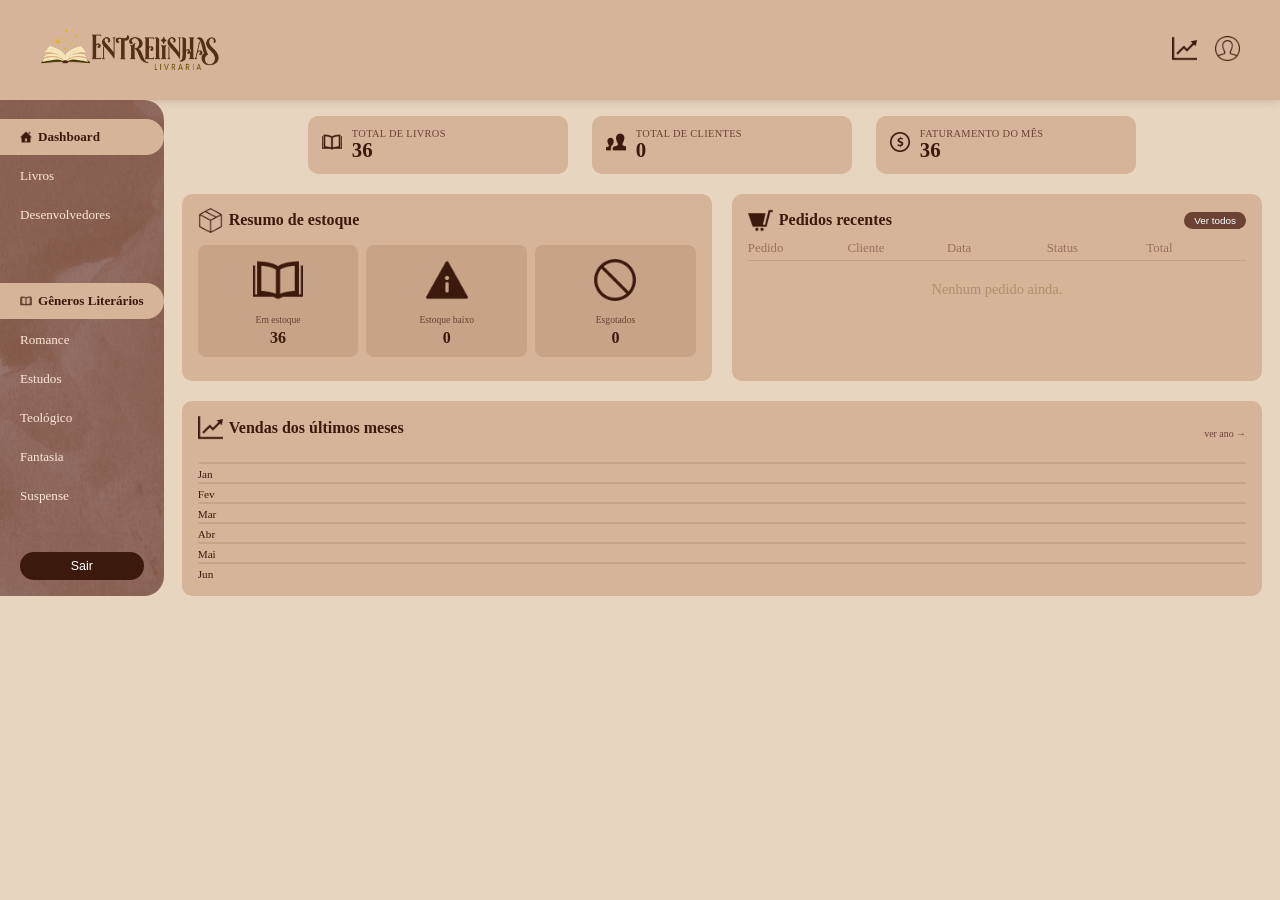
<file: entrelinhas.html/index.html>
<!DOCTYPE html>
<html lang="pt-BR">
<head>
  <meta charset="UTF-8" />
  <meta name="viewport" content="width=device-width, initial-scale=1.0" />
  <title>Dashboard</title> 

  <link rel="stylesheet" href="index.css">
</head>
<body>

<nav>
    <img src="imagens-visual/logo2.png" alt="entrelinhas" class="logo">

    <div class="nav-direita">
       <a class="nav-icone" href="index.html">
        <img src="imagens-icons/grafico1.png" alt="dashboard" class="dashboard">
      </a>

      <a class="nav-icone" href="produtos.html">
        <img src="imagens-icons/usuario.png" alt="vendedor" class="perfil-vendedor">
      </a>

    </div>
  </nav>


  <div class="layout">

    <aside class="lateral">
      <ul class="nav-lateral">
        <li><a href="#" class="active"><img src="imagens-icons/casa.png" alt="dashboard">Dashboard</a></li>
        <li><a href="livros.html">Livros</a></li>
        <li><a href="sobre.html">Desenvolvedores</a></li>

        <li><a href="#" class="active"><img src="imagens-icons/livro-icon.png" alt="abas">Gêneros Literários</a></li>

        <li><a href="romance.html">Romance</a></li>
        <li><a href="estudos.html">Estudos</a></li>
        <li><a href="teologico.html">Teológico</a></li>
        <li><a href="fantasia.html">Fantasia</a></li>
        <li><a href="suspense.html">Suspense</a></li>
      </ul>
      <a href="login.html" class="botao-sair">Sair</a>
    </aside>

  <!--INFORMAÇÕES DE CIMA-->

    <main class="principal">
  <div class="indicadores">

    <div class="indicadores-card">
      <span class="indicadores-icon">
        <img src="imagens-icons/livro-icon.png" alt="livros">
      </span>

      <div class="indicadores-infos">
        <span class="indicadores-titulo">Total de livros</span>
        <span class="indicadores-valor">36</span>
      </div>
    </div>

    <div class="indicadores-card">
      <span class="indicadores-icon">
        <img src="imagens-icons/clientes.png" alt="clientes">
      </span>

      <div class="indicadores-infos">
        <span class="indicadores-titulo">Total de clientes</span>
        <span class="indicadores-valor">0</span>
      </div>
    </div>

     <div class="indicadores-card">
      <span class="indicadores-icon">
        <img src="imagens-icons/moeda.png" alt="faturamento">
      </span>

      <div class="indicadores-infos">
        <span class="indicadores-titulo">Faturamento do mês</span>
        <span class="indicadores-valor">36</span>
      </div>
    </div>

  </div>


  <!-- LINHA DO MEIO -->
  <div class="central">

    <!-- ESTOQUE -->
    <div class="painel">

      <div class="painel-titulo">
        <img src="imagens-icons/produtos.png">
        Resumo de estoque
      </div>

      <div class="estoque-status">

        <div class="estoque-item">
          <span class="estoque-icon">
            <img src="imagens-icons/livro-icon.png">
          </span>

          <span class="estoque-disponibilidade">Em estoque</span>
          <span class="estoque-valor">36</span>
        </div>

        <div class="estoque-item">
          <span class="estoque-icon">
            <img src="imagens-icons/aviso.png">
          </span>

          <span class="estoque-disponibilidade">Estoque baixo</span>
          <span class="estoque-valor">0</span>
        </div>

        <div class="estoque-item">
          <span class="estoque-icon">
            <img src="imagens-icons/proibido.png">
          </span>

          <span class="estoque-disponibilidade">Esgotados</span>
          <span class="estoque-valor">0</span>
        </div>

      </div>

    </div>


    <!-- PEDIDOS -->
    <div class="painel">

      <div class="header-pedidos">

        <div class="painel-titulo" style="margin-bottom:0;">
          <img src="imagens-icons/carrinho.png">
          Pedidos recentes
        </div>

        <button class="ver-botao">Ver todos</button>

      </div>

      <div class="tabela-pedidos-header">
        <span>Pedido</span>
        <span>Cliente</span>
        <span>Data</span>
        <span>Status</span>
        <span>Total</span>
      </div>

      <div class="pedidos">
        Nenhum pedido ainda.
      </div>

    </div>

  </div>


  <!-- GRÁFICO -->
  <div class="painel">

    <div class="grafico-header">

      <div class="painel-titulo">
        <img src="imagens-icons/grafico1.png">
        Vendas dos últimos meses
      </div>

      <a href="#" class="grafico-link">ver ano →</a>

    </div>

    <div>

      <div class="grafico-area">

        <div class="grafico-legendas">
        <span>0</span>
        <span>20</span>
        <span>40</span>
        <span>60</span>
        <span>80</span>
        </div>

        <div class="grupo-barra">
          <div class="grafico-barra"></div>
          <span class="data-barra">Jan</span>
        </div>

        <div class="grupo-barra">
          <div class="grafico-barra"></div>
          <span class="data-barra">Fev</span>
        </div>

        <div class="grupo-barra">
          <div class="grafico-barra"></div>
          <span class="data-barra">Mar</span>
        </div>

        <div class="grupo-barra">
          <div class="grafico-barra"></div>
          <span class="data-barra">Abr</span>
        </div>

        <div class="grupo-barra">
          <div class="grafico-barra"></div>
          <span class="data-barra">Mai</span>
        </div>

        <div class="grupo-barra">
          <div class="grafico-barra"></div>
          <span class="data-barra">Jun</span>
        </div>

      </div>

    </div>

  </div>

</main>

</body>
</html>
</file>
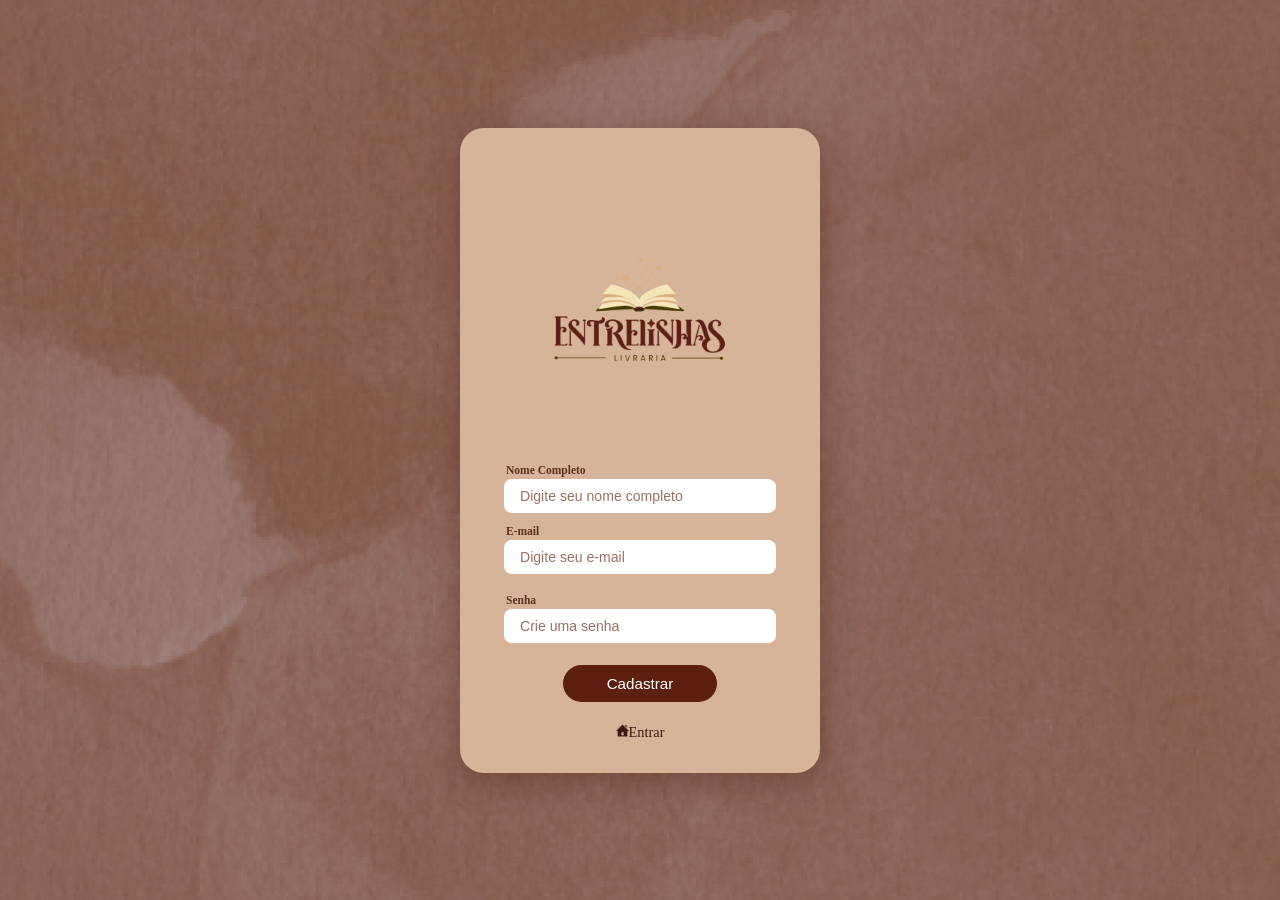
<file: entrelinhas.html/cadastro.html>
<!DOCTYPE html>
<html lang="pt-BR">
<head>
  <meta charset="UTF-8" />
  <meta name="viewport" content="width=device-width, initial-scale=1.0" />
  <title>Cadastro</title>
  
  <link rel="stylesheet" href="cadastro.css">
 
</head>
<body>
  <div class="card">
    <img src="imagens-visual/logo1.png" alt="logo" class="logo">

    <div class="dados">
      <div class="dados-texto"><strong>Nome Completo</strong></div>
      <input type="texto" placeholder="Digite seu nome completo" />
    </div>

    <div class="spacer"></div>

    <div class="dados">
      <div class="dados-texto"><strong>E-mail</strong></div>
      <input type="email" placeholder="Digite seu e-mail" />
    </div>

    <div class="spacer"></div>

    <div class="spacer"></div>

    <div class="dados">
      <div class="dados-texto"><strong>Senha</strong></div>
      <div class="dados-senha">
        <input type="senha" placeholder="Crie uma senha" />
      </div>
    </div>

    <button class="cadastrar">Cadastrar</button>

    <div class="rodape-links">
      <a href="login.html"><img src="imagens-icons/casa.png" alt="">Entrar</a>
     
    </div>
  </div>

</body>
</html>
</file>
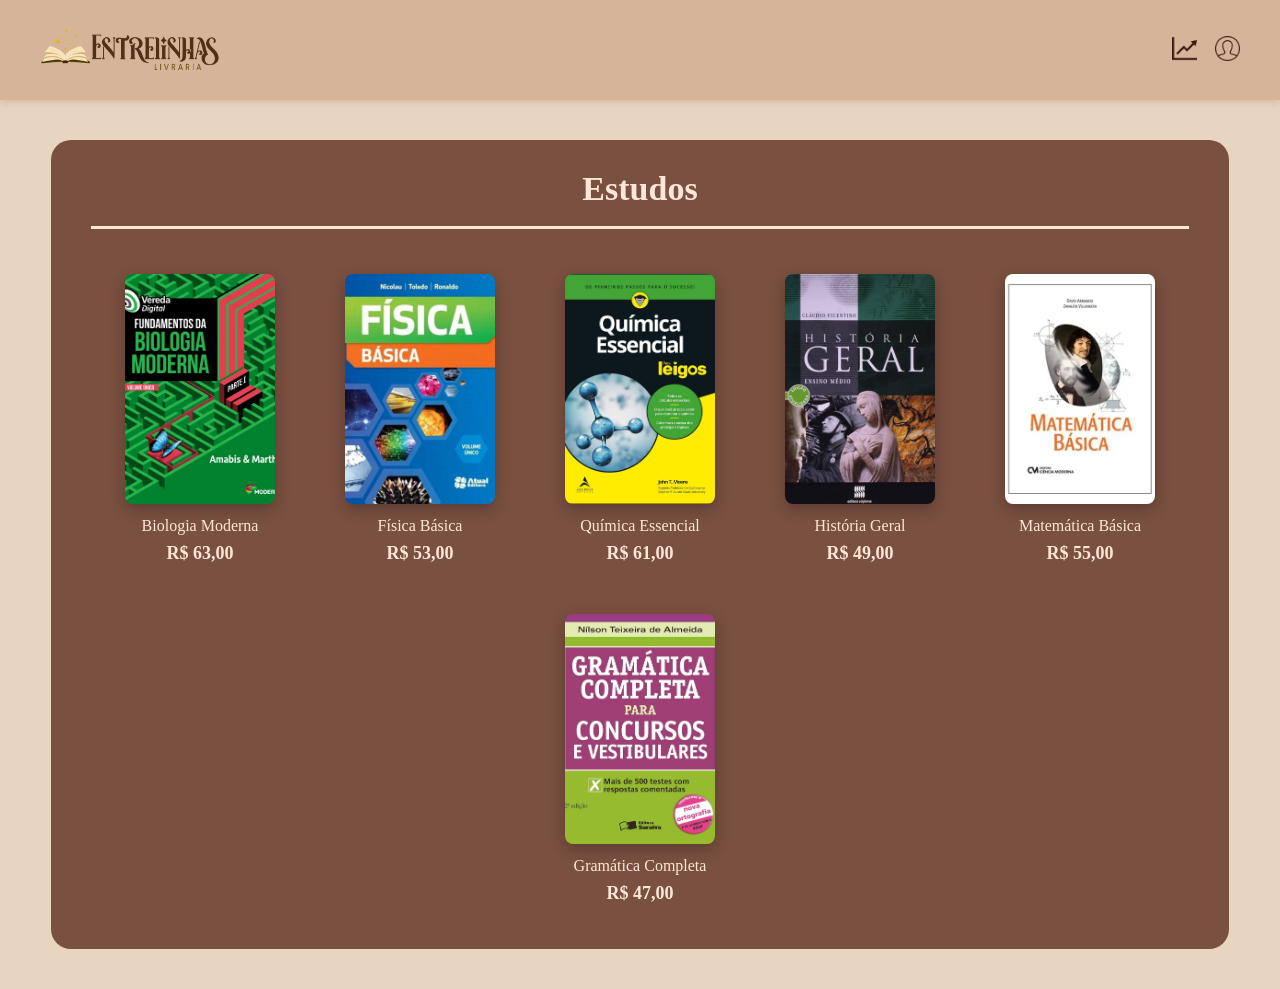
<file: entrelinhas.html/estudos.html>
<!DOCTYPE html>
<html lang="pt-BR">
<head>
  <meta charset="UTF-8" />
  <meta name="viewport" content="width=device-width, initial-scale=1.0" />
  <title>Estudos</title>
  
  <link rel="stylesheet" href="estudos.css">

</head>
<body>

  <nav>
    <img src="imagens-visual/logo2.png" alt="entrelinhas" class="logo">

    <div class="nav-direita">
       <a class="nav-icone" href="index.html">
        <img src="imagens-icons/grafico1.png" alt="dashboard" class="dashboard">
      </a>

      <a class="nav-icone" href="produtos.html">
        <img src="imagens-icons/usuario.png" alt="vendedor" class="perfil-vendedor">
      </a>

    </div>
  </nav>

  <div class="catalogo">
    <div class="fundo">

      <div class="catalogo-header"> 
        <h1 class="section-title">Estudos</h1> 
        <hr class="linha-titulo"> 

        <div class="livros-grid"> 
        <a class="livros" href="#"> 

        <div class="capa"> 
        <img src="imagens-livros/bio-moderna.webp" class="biologia-moderna">
       </div> 
        <span class="titulo">Biologia Moderna</span> 
        <span class="preco">R$ 63,00</span> 
      </a> 

      <a class="livros" href="#"> 
        <div class="capa"> 
        <img src="imagens-livros/fisica-basica.jpg" class="fisica-basica"> 
      </div> 
        <span class="titulo">Física Básica</span> 
        <span class="preco">R$ 53,00</span> 
      </a> 

      <a class="livros" href="#"> 
        <div class="capa"> 
        <img src="imagens-livros/quimica-essencial.jpg" class="quimica-essencial"> 
      </div> 
        <span class="titulo">Química Essencial</span> 
        <span class="preco">R$ 61,00</span> 
      </a> 

      <a class="livros" href="#"> 
        <div class="capa"> 
        <img src="imagens-livros/historia-geral.jpg" class="historia-geral"> 
      </div> 
        <span class="titulo">História Geral</span> 
        <span class="preco">R$ 49,00 </span> 
      </a> 

      <a class="livros" href="#"> 
        <div class="capa"> 
        <img src="imagens-livros/mat-basica.webp" class="mat-basica"> 
      </div> 
        <span class="titulo">Matemática Básica</span> 
        <span class="preco">R$ 55,00</span> 
      </a> 

      <a class="livros" href="#"> 
        <div class="capa">
         <img src="imagens-livros/gramt-completa.jpg" class="gramatica-completa"> 
        </div> 
        <span class="titulo">Gramática Completa</span> 
        <span class="preco">R$ 47,00</span> 
      </a> 

      </div> 
      </div>

      
    </div>
  </div>

</body>
</html>
</file>
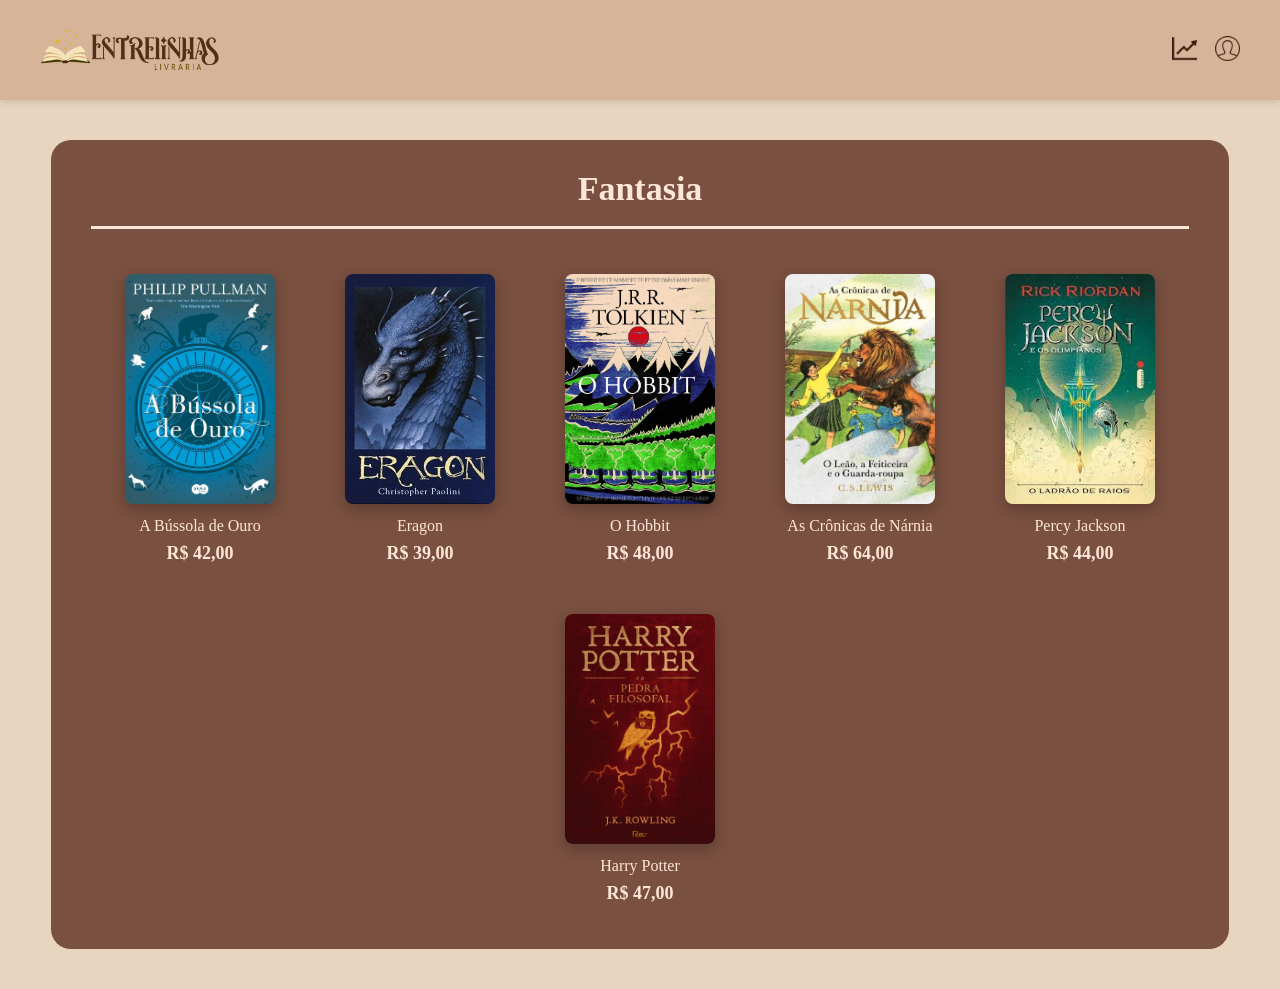
<file: entrelinhas.html/fantasia.html>
<!DOCTYPE html>
<html lang="pt-BR">
<head>
  <meta charset="UTF-8" />
  <meta name="viewport" content="width=device-width, initial-scale=1.0" />
  <title>Fantasia</title>
  
  <link rel="stylesheet" href="fantasia.css">

</head>
<body>

  <nav>
    <img src="imagens-visual/logo2.png" alt="entrelinhas" class="logo">

    <div class="nav-direita">
       <a class="nav-icone" href="index.html">
        <img src="imagens-icons/grafico1.png" alt="dashboard" class="dashboard">
      </a>

      <a class="nav-icone" href="produtos.html">
        <img src="imagens-icons/usuario.png" alt="vendedor" class="perfil-vendedor">
      </a>
      
    </div>
  </nav>

  <div class="catalogo">
    <div class="fundo">

      <div class="catalogo-header"> 
        <h1 class="section-title">Fantasia</h1> 
        <hr class="linha-titulo"> 

        <div class="livros-grid"> 
        <a class="livros" href="#"> 

        <div class="capa"> 
        <img src="imagens-livros/a-bussola-de-ouro.jpeg" class="bussola-ouro">
       </div> 
        <span class="titulo">A Bússola de Ouro</span> 
        <span class="preco">R$ 42,00</span> 
      </a> 

      <a class="livros" href="#"> 
        <div class="capa"> 
        <img src="imagens-livros/eragon.jpeg" class="eragon"> 
      </div> 
        <span class="titulo">Eragon</span> 
        <span class="preco">R$ 39,00</span> 
      </a> 

      <a class="livros" href="#"> 
        <div class="capa">
         <img src="imagens-livros/hobbit.jpg" class="hobbit"> 
        </div> 
        <span class="titulo">O Hobbit</span> 
        <span class="preco">R$ 48,00</span> 
      </a> 

      <a class="livros" href="#"> 
        <div class="capa"> 
        <img src="imagens-livros/cronicas-narnia.webp" class="narnia"> 
      </div> 
        <span class="titulo">As Crônicas de Nárnia</span> 
        <span class="preco">R$ 64,00</span> 
      </a> 

      <a class="livros" href="#"> 
        <div class="capa"> 
        <img src="imagens-livros/percy-jackson.jpeg" class="percy-jackson"> 
      </div> 
        <span class="titulo">Percy Jackson</span> 
        <span class="preco">R$ 44,00</span> 
      </a> 

      <a class="livros" href="#"> 
        <div class="capa"> 
        <img src="imagens-livros/harry-potter.jpg" class="harry-potter"> 
      </div> 
        <span class="titulo">Harry Potter</span> 
        <span class="preco">R$ 47,00</span> 
      </a> 

      </div> 
      </div>

      
    </div>
  </div>

</body>
</html>
</file>
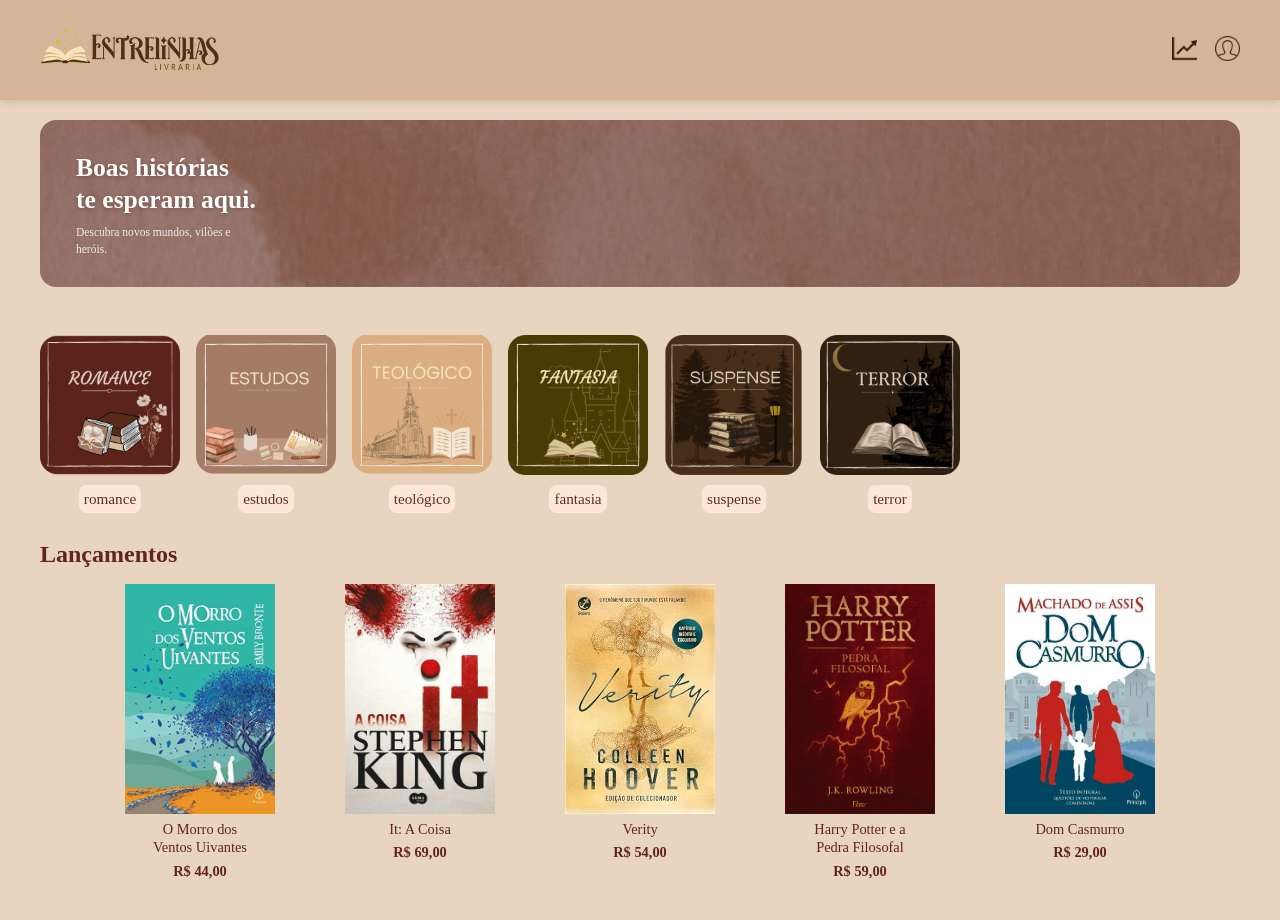
<file: entrelinhas.html/livros.html>
<!DOCTYPE html>
<html lang="pt-BR">
<head>
  <meta charset="UTF-8" />
  <meta name="viewport" content="width=device-width, initial-scale=1.0" />
  <title>Principal</title>

  <link rel="stylesheet" href="livros.css">
 
</head>
<body>
  
 <nav>
    <img src="imagens-visual/logo2.png" alt="entrelinhas" class="logo">

    <div class="nav-direita">
       <a class="nav-icone" href="index.html">
        <img src="imagens-icons/grafico1.png" alt="dashboard" class="dashboard">
      </a>

      <a class="nav-icone" href="produtos.html">
        <img src="imagens-icons/usuario.png" alt="vendedor" class="perfil-vendedor">
      </a>

    </div>
  </nav>

    <div class="hero">
    <h2>Boas histórias<br>te esperam aqui.</h2>
    <p>Descubra novos mundos, vilões e<br>heróis.</p>
  </div>

  <div class="section" style="margin-top: 24px;">
    <div class="generos-grid">

      <a class="genero-livros" href="romance.html">
        <div class="romance">
          <img src="imagens-visual/romance.png">
        </div>
        <span class="genero-nome">romance</span>
      </a>

      <a class="genero-livros" href="estudos.html">
        <div class="estudos">
          <img src="imagens-visual/estudos.png">
        </div>
        <span class="genero-nome">estudos</span>
      </a>

      <a class="genero-livros" href="teologico.html">
        <div class="teologico">
          <img src="imagens-visual/teologico.png">
        </div>
        <span class="genero-nome">teológico</span>
      </a>

      <a class="genero-livros" href="fantasia.html">
        <div class="fantasia">
          <img src="imagens-visual/fantasia.png">
        </div>
        <span class="genero-nome">fantasia</span>
      </a>

      <a class="genero-livros" href="suspense.html">
        <div class="suspense">
          <img src="imagens-visual/suspense.png">
        </div>
        <span class="genero-nome">suspense</span>
      </a>

      <a class="genero-livros" href="terror.html">
        <div class="terror">
          <img src="imagens-visual/terror.png">
        </div>
        <span class="genero-nome">terror</span>
      </a>     
    </div>
  </div>
 
  <div class="catalogo" style="margin-top: 28px; padding-bottom: 40px;">
    <h3 class="section-title">Lançamentos</h3>
    <div class="livros-grid">

      <a class="livros" href="#">
        <div class="capa livro-morro">
          <img src="imagens-livros/morro-ventos.jpeg" class="morro-ventos">
         </div>
        <span class="titulo">O Morro dos Ventos Uivantes</span>
        <span class="preco">R$ 44,00</span>
      </a> 

      <a class="livros" href="#">
        <div class="capa livro-it">
          <img src="imagens-livros/it.jpeg" class="it">
        </div>
        <span class="titulo">It: A Coisa</span>
        <span class="preco">R$ 69,00</span>
      </a>

      <a class="livros" href="#">
        <div class="capa livro-verity">
          <img src="imagens-livros/verity.jpeg" class="verity">
        </div>
        <span class="titulo">Verity</span>
        <span class="preco">R$ 54,00</span>
      </a>

      <a class="livros" href="#">
        <div class="capa livro-potter">
          <img src="imagens-livros/harry-potter.jpg" class="harry-potter">
        </div>
        <span class="titulo">Harry Potter e a Pedra Filosofal</span>
        <span class="preco">R$ 59,00  </span>
      </a>

      <a class="livros" href="#">
        <div class="capa livro-dom">
          <img src="imagens-livros/dom-casmurro.jpeg" class="dom-casmurro">
        </div>
        <span class="titulo">Dom Casmurro</span>
        <span class="preco">R$ 29,00</span>
      </a>

    </div>
  </div>



</body>
</html>
</file>
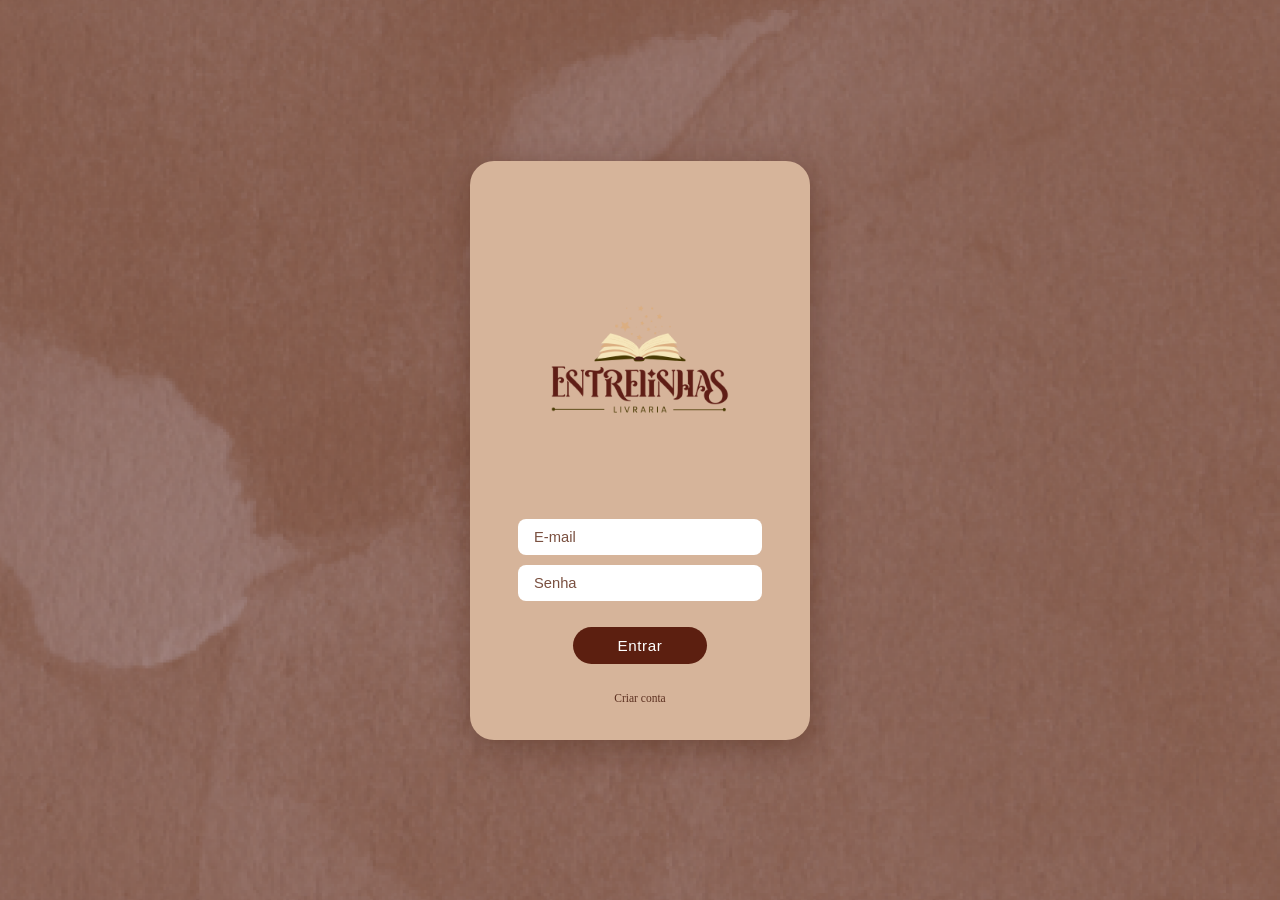
<file: entrelinhas.html/login.html>
<!DOCTYPE html>
<html lang="pt-BR">
<head>
  <meta charset="UTF-8" />
  <meta name="viewport" content="width=device-width, initial-scale=1.0" />
  <title>Login</title>

  <link rel="stylesheet" href="login.css">
  
</head>
<body>

  <div class="card">
    <img src="imagens-visual/logo1.png" alt="logo" class="logo">

    <div class="dados">
      <input type="email" placeholder="E-mail">
    </div>

    <div class="dados">
      <input type="password" placeholder="Senha">
    </div>

    <button class="entrar">Entrar</button>

    <div class="rodape-abas">
      
       <a href="cadastro.html">Criar conta</a>
    
    </div>
  </div>

</body>
</html>
</file>
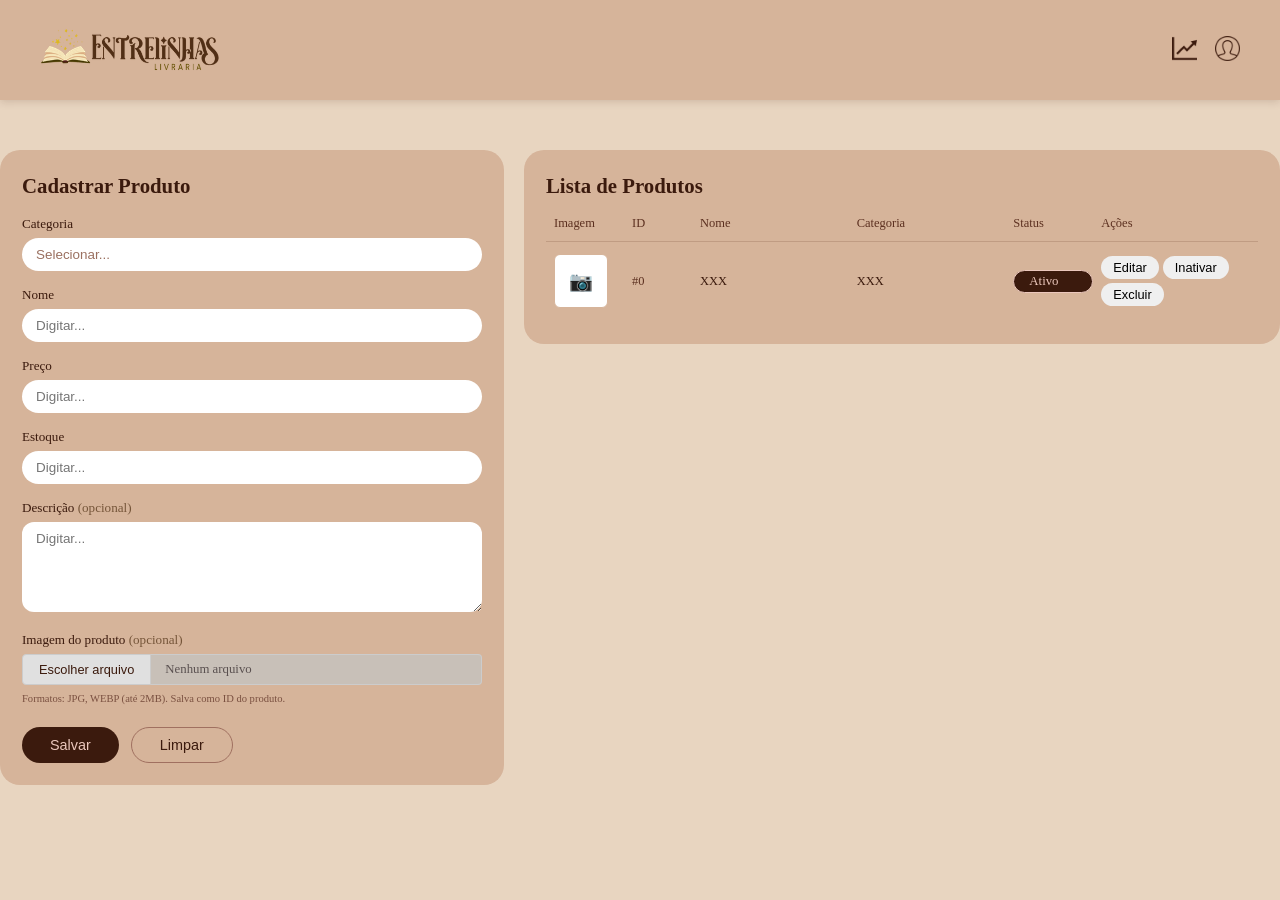
<file: entrelinhas.html/produtos.html>
<!DOCTYPE html>
<html lang="pt-BR">
<head>
  <meta charset="UTF-8" />
  <meta name="viewport" content="width=device-width, initial-scale=1.0" />
  <title>Cadastro de Produtos</title>
  
  <link rel="stylesheet" href="produtos.css">
</head>
<body>

 <nav>
    <img src="imagens-visual/logo2.png" alt="entrelinhas" class="logo">

    <div class="nav-direita">
       <a class="nav-icone" href="index.html">
        <img src="imagens-icons/grafico1.png" alt="dashboard" class="dashboard">
      </a>

      <a class="nav-icone" href="produtos.html">
        <img src="imagens-icons/usuario.png" alt="vendedor" class="perfil-vendedor">
      </a>

    </div>
  </nav>
  
  <div class="conteudo">  
    <div class="painel-cadastro">
      <h2 class="titulo">Cadastrar Produto</h2>
      
      <div class="campo">
        <label class="rotulo" for="categoria">Categoria</label>
        <select class="selecionar-categoria" id="categoria">
          <option value="disabled selected">Selecionar...</option>
          <option value="romance">Romance</option>
          <option value="fantasia">Fantasia</option>
          <option value="suspense">Suspense</option>
          <option value="terror">Terror</option>
          <option value="estudos">Estudos</option>
          <option value="teologico">Teológico</option>
        </select>
      </div>

     
      <div class="campo">
        <label class="rotulo" for="nome">Nome</label>
        <input class="texto" type="text" id="nome" placeholder="Digitar..." />
      </div>

      <div class="campo">
        <label class="rotulo" for="nome">Preço</label>
        <input class="texto" type="text" id="nome" placeholder="Digitar..." />
      </div>

      <div class="campo">
        <label class="rotulo" for="nome">Estoque</label>
        <input class="texto" type="text" id="nome" placeholder="Digitar..." />
      </div>

      
      <div class="campo">
        <label class="rotulo" for="descricao">
          Descrição <span class="opcional">(opcional)</span>
        </label>
        <textarea class="campo-descricao" id="descricao" placeholder="Digitar..."></textarea>
      </div>

     
      <div class="campo">
        <label class="rotulo">
          Imagem do produto <span class="opcional">(opcional)</span>
        </label>
        <input type="file" class="file-real" id="imagem-input" accept=".jpg,.webp" />
        
        <div class="arquivos">
          <label for="imagem-input" class="botao-escolher">Escolher arquivo</label>
          <span class="nome-arquivo" id="file-display">Nenhum arquivo</span>
        </div>
        <p class="formato-arquivo">Formatos: JPG, WEBP (até 2MB). Salva como ID do produto.</p>
      </div>

     
      <div class="acoes-cadastro">
        <button class="botao-salvar">Salvar</button>
        <button class="botao-limpar">Limpar</button>
      </div>
    </div>

    
    <div class="painel-produtos">
      <h2 class="titulo">Lista de Produtos</h2>

      
      <div class="produtos-cabecalho">
        <span>Imagem</span>
        <span>ID</span>
        <span>Nome</span>
        <span>Categoria</span>
        <span>Status</span>
        <span>Ações</span>
      </div>

      
      <div class="produtos">
        <div class="foto-produto">📷</div>
        <span class="id-produto">#0</span>
        <span class="nome-produto">XXX</span>
        <span class="categoria-produto">XXX</span>
        <span class="status">Ativo</span>
        
        <div class="acoes">
          <button class="botao-editar">Editar</button>
          <button class="botao-inativar">Inativar</button>
          <button class="botao-excluir">Excluir</button>
        </div>
      </div>

    </div>
  </div>

</body>
</html>
</file>
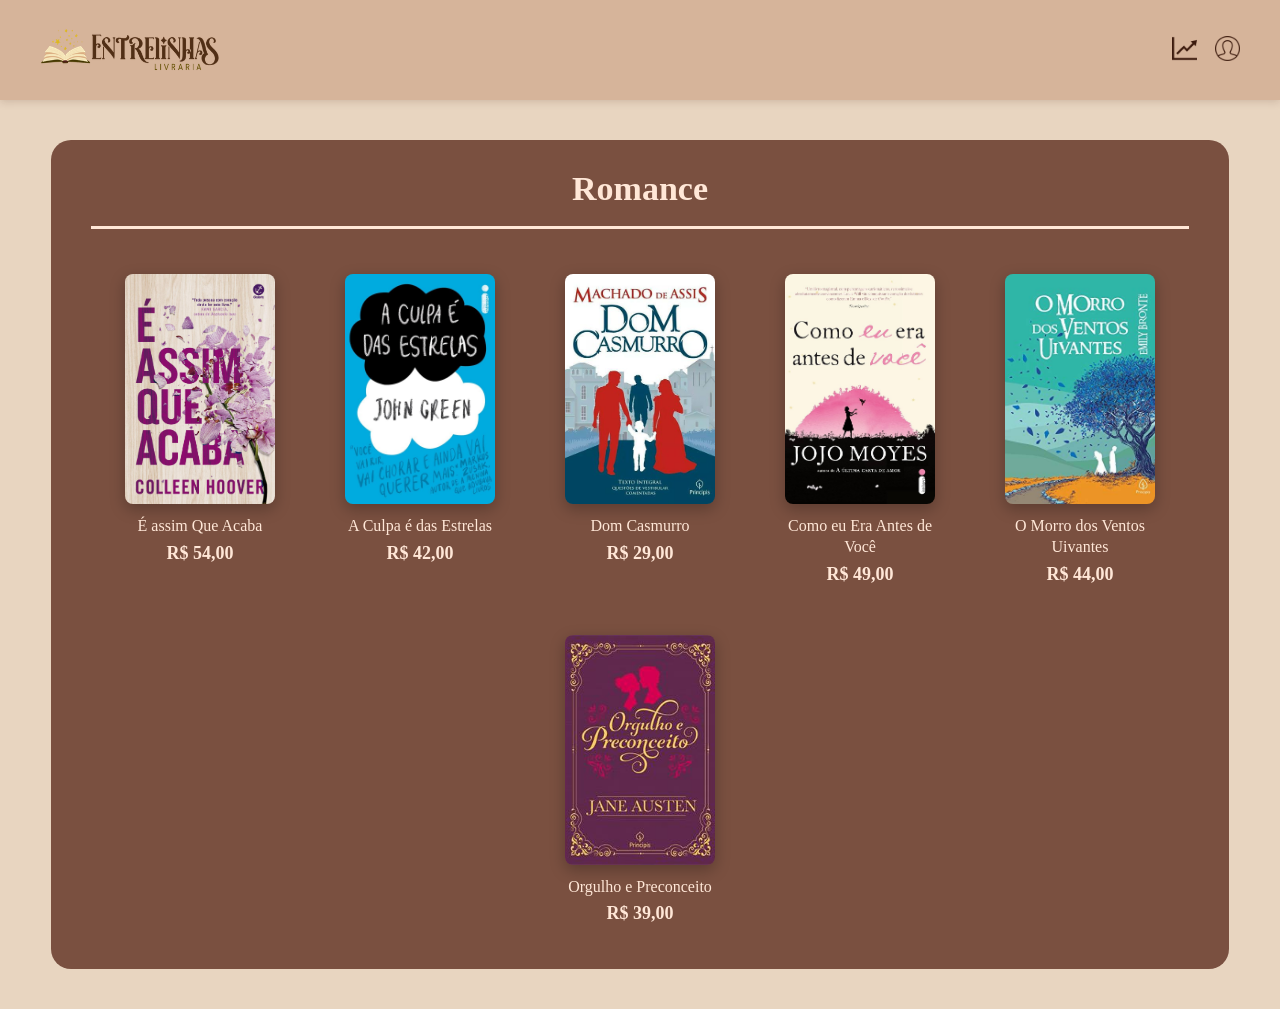
<file: entrelinhas.html/romance.html>
<!DOCTYPE html>
<html lang="pt-BR">
<head>
  <meta charset="UTF-8" />
  <meta name="viewport" content="width=device-width, initial-scale=1.0" />
  <title>Romance</title>
  
  <link rel="stylesheet" href="romance.css">

</head>
<body>

  <nav>
    <img src="imagens-visual/logo2.png" alt="entrelinhas" class="logo">

   <div class="nav-direita">
       <a class="nav-icone" href="index.html">
        <img src="imagens-icons/grafico1.png" alt="dashboard" class="dashboard">
      </a>

      <a class="nav-icone" href="produtos.html">
        <img src="imagens-icons/usuario.png" alt="vendedor" class="perfil-vendedor">
      </a>
    </div>
    
  </nav>

  <div class="catalogo">
    <div class="fundo">

      <div class="catalogo-header"> 
        <h1 class="section-title">Romance</h1> 
        <hr class="linha-titulo"> 

        <div class="livros-grid"> 
        <a class="livros" href="#"> 

        <div class="capa"> 
        <img src="imagens-livros/colleen-hoover.jpg" class="collen-hoover">
       </div> 
        <span class="titulo">É assim Que Acaba</span> 
        <span class="preco">R$ 54,00</span> 
      </a> 

      <a class="livros" href="#"> 
        <div class="capa"> 
        <img src="imagens-livros/john-green.jpg" class="joohn-green"> 
      </div> 
        <span class="titulo">A Culpa é das Estrelas</span> 
        <span class="preco">R$ 42,00</span> 
      </a> 

      <a class="livros" href="#"> 
        <div class="capa"> 
        <img src="imagens-livros/dom-casmurro.jpeg" class="dom-casmurro"> 
      </div> 
        <span class="titulo">Dom Casmurro</span> 
        <span class="preco">R$ 29,00</span> 
      </a> 

      <a class="livros" href="#"> 
        <div class="capa"> 
        <img src="imagens-livros/jojo-moyes.jpg" class="jojo-moyes"> 
      </div> 
        <span class="titulo">Como eu Era Antes de Você</span> 
        <span class="preco">R$ 49,00 </span> 
      </a> 

      <a class="livros" href="#"> 
        <div class="capa"> 
        <img src="imagens-livros/morro-ventos.jpeg" class="morro-ventos"> 
      </div> 
        <span class="titulo">O Morro dos Ventos Uivantes</span> 
        <span class="preco">R$ 44,00</span> 
      </a> 

      <a class="livros" href="#"> 
        <div class="capa">
         <img src="imagens-livros/orgulho-preconceito.jpg" class="orgulho-preconceito"> 
        </div> 
        <span class="titulo">Orgulho e Preconceito</span> 
        <span class="preco">R$ 39,00</span> 
      </a> 

      </div> 
      </div>

      
    </div>
  </div>

</body>
</html>
</file>
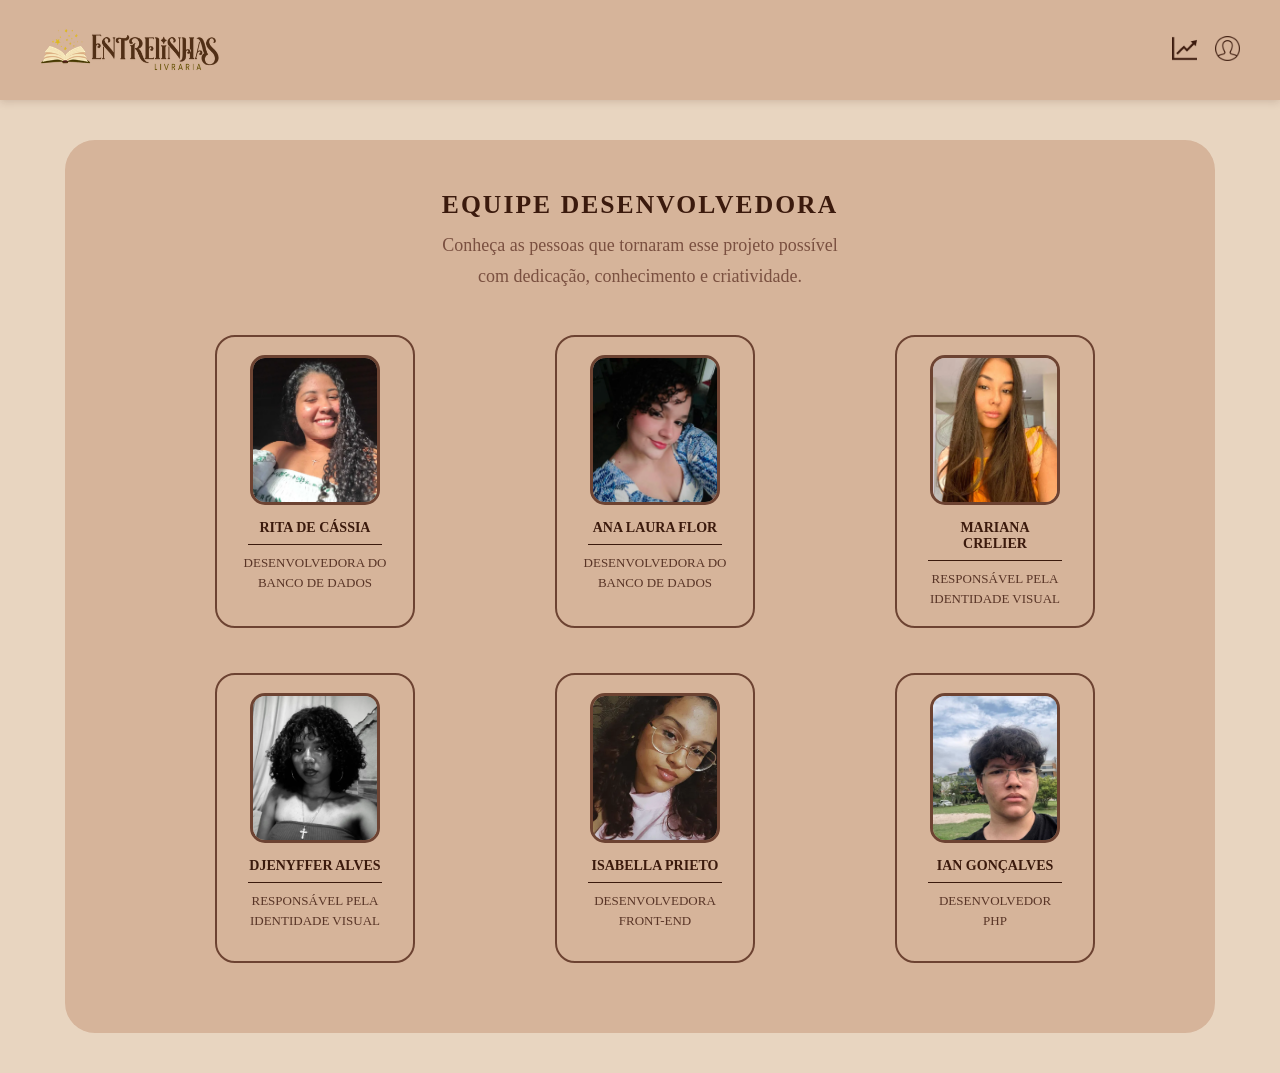
<file: entrelinhas.html/sobre.html>
<!DOCTYPE html>
<html lang="pt-BR">
<head>
  <meta charset="UTF-8" />
  <meta name="viewport" content="width=device-width, initial-scale=1.0" />
  <title>Sobre Nós</title>
  
  <link rel="stylesheet" href="sobre.css">
  
</head>
<body>

  <nav>
    <img src="imagens-visual/logo2.png" alt="entrelinhas" class="logo">

    <div class="nav-direita">
       <a class="nav-icone" href="index.html">
        <img src="imagens-icons/grafico1.png" alt="dashboard" class="dashboard">
      </a>

      <a class="nav-icone" href="produtos.html">
        <img src="imagens-icons/usuario.png" alt="vendedor" class="perfil-vendedor">
      </a>

    </div>
  </nav>

    <div class="pagina">
    <h1 class="titulo">Equipe Desenvolvedora</h1>
    <p class="sub-titulo">Conheça as pessoas que tornaram esse projeto possível<br>com dedicação, conhecimento e criatividade.</p>

    <div class="team-grid">

      <div class="desenvolvedores">
        <div class="foto">
          <img src="imagens-desenvolvedores/rita.webp" alt="ritinha">
        </div>
        <span class="nome">Rita de Cássia</span>
        <span class="funcao">Desenvolvedora do<br>banco de dados</span>
      </div>

      <div class="desenvolvedores">
        <div class="foto">
          <img src="imagens-desenvolvedores/ana-flor.webp" alt="ana-florzinha">
        </div>
        <span class="nome">Ana Laura Flor</span>
        <span class="funcao">Desenvolvedora do<br>banco de dados</span>
      </div>

      <div class="desenvolvedores">
        <div class="foto">
         <img src="imagens-desenvolvedores/mariana.webp" alt="mari"> 
        </div>
        <span class="nome">Mariana Crelier</span>
        <span class="funcao">Responsável pela<br>identidade visual</span>
      </div>

      <div class="desenvolvedores">
        <div class="foto">
          <img src="imagens-desenvolvedores/djenyffer.webp" alt="dj">
        </div>
        <span class="nome">Djenyffer Alves</span>
        <span class="funcao">Responsável pela<br>identidade visual</span>
      </div>

      <div class="desenvolvedores">
        <div class="foto">
          <img src="imagens-desenvolvedores/bella.webp" alt="bella">
        </div>
        <span class="nome">Isabella Prieto</span>
        <span class="funcao">Desenvolvedora<br>Front-end</span>
      </div>

      <div class="desenvolvedores">
        <div class="foto">
          <img src="imagens-desenvolvedores/ian.webp" alt="ian">
        </div>
        <span class="nome">Ian Gonçalves</span>
        <span class="funcao">Desenvolvedor<br>PHP</span>
      </div>

    </div>
  </div>

</body>
</html>
</file>
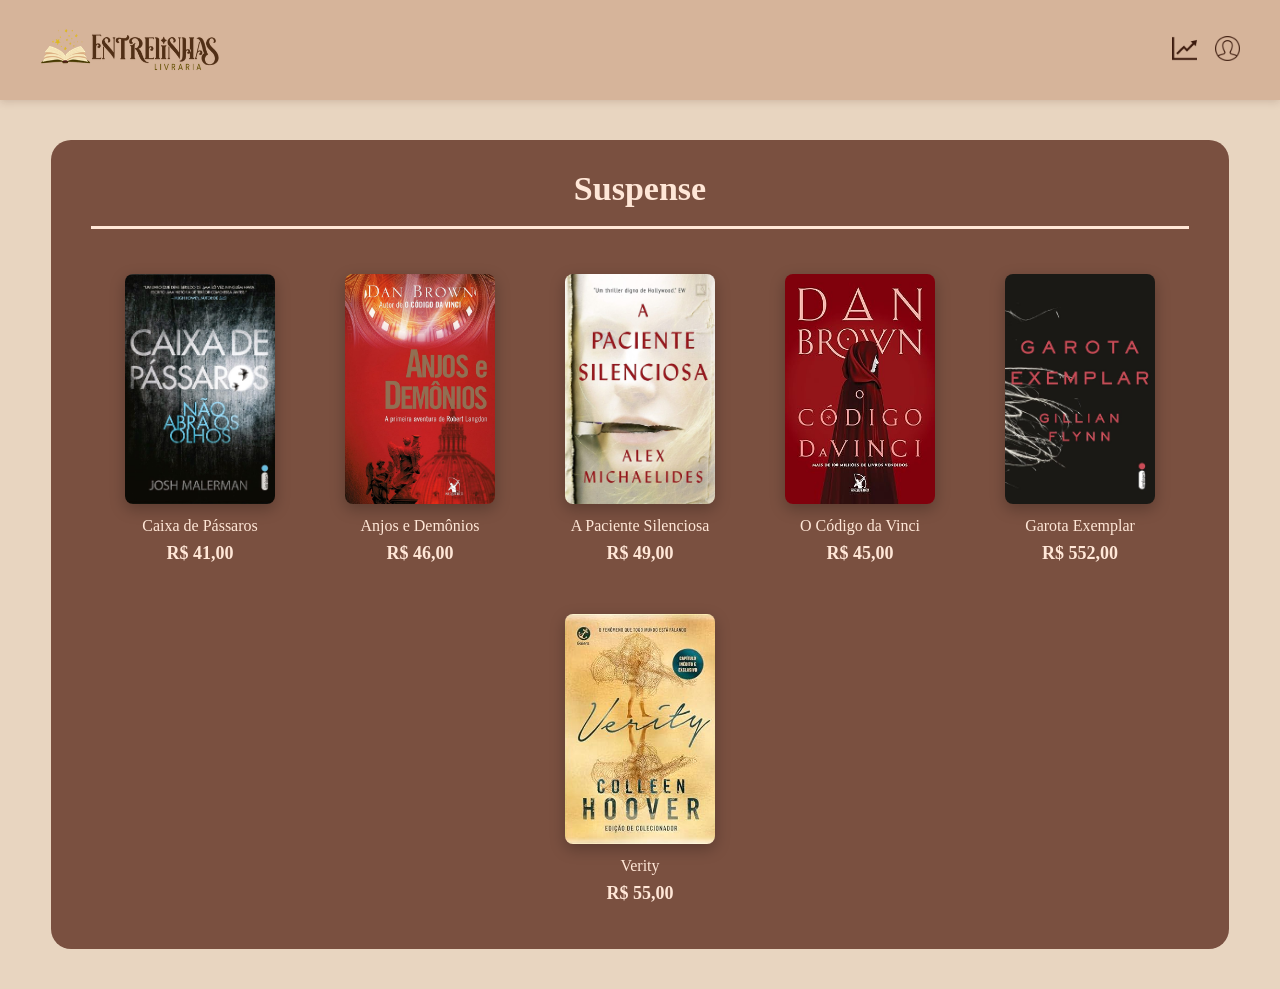
<file: entrelinhas.html/suspense.html>
<!DOCTYPE html>
<html lang="pt-BR">
<head>
  <meta charset="UTF-8" />
  <meta name="viewport" content="width=device-width, initial-scale=1.0" />
  <title>Suspense</title>
  
  <link rel="stylesheet" href="suspense.css">

</head>
<body>

  <nav>
    <img src="imagens-visual/logo2.png" alt="entrelinhas" class="logo">

    <div class="nav-direita">
       <a class="nav-icone" href="index.html">
        <img src="imagens-icons/grafico1.png" alt="dashboard" class="dashboard">
      </a>

      <a class="nav-icone" href="produtos.html">
        <img src="imagens-icons/usuario.png" alt="vendedor" class="perfil-vendedor">
      </a>

    </div>
  </nav>

  <div class="catalogo">
    <div class="fundo">

      <div class="catalogo-header"> 
        <h1 class="section-title">Suspense</h1> 
        <hr class="linha-titulo"> 

        <div class="livros-grid"> 
        <a class="livros" href="#"> 

        <div class="capa"> 
        <img src="imagens-livros/caixa-passaros.jpg" class="passaros">
       </div> 
        <span class="titulo">Caixa de Pássaros</span> 
        <span class="preco">R$ 41,00</span> 
      </a> 

      <a class="livros" href="#"> 
        <div class="capa"> 
        <img src="imagens-livros/anjos-demonios.jpg" class="anjos-demonios"> 
      </div> 
        <span class="titulo">Anjos e Demônios</span> 
        <span class="preco">R$ 46,00</span> 
      </a> 

      <a class="livros" href="#"> 
        <div class="capa"> 
        <img src="imagens-livros/paciente-silenciosa.jpeg" class="silenciosa"> 
      </div> 
        <span class="titulo">A Paciente Silenciosa</span> 
        <span class="preco">R$ 49,00</span> 
      </a> 

      <a class="livros" href="#"> 
        <div class="capa"> 
        <img src="imagens-livros/vinci.jpg" class="vinci"> 
      </div> 
        <span class="titulo">O Código da Vinci</span> 
        <span class="preco">R$ 45,00 </span> 
      </a> 

      <a class="livros" href="#"> 
        <div class="capa"> 
        <img src="imagens-livros/exemplar.jpg" class="exemplar"> 
      </div> 
        <span class="titulo">Garota Exemplar</span> 
        <span class="preco">R$ 552,00</span> 
      </a> 

      <a class="livros" href="#"> 
        <div class="capa">
         <img src="imagens-livros/verity.jpeg" class="verity"> 
        </div> 
        <span class="titulo">Verity</span> 
        <span class="preco">R$ 55,00</span> 
      </a> 

      </div> 
      </div>

      
    </div>
  </div>

</body>
</html>
</file>
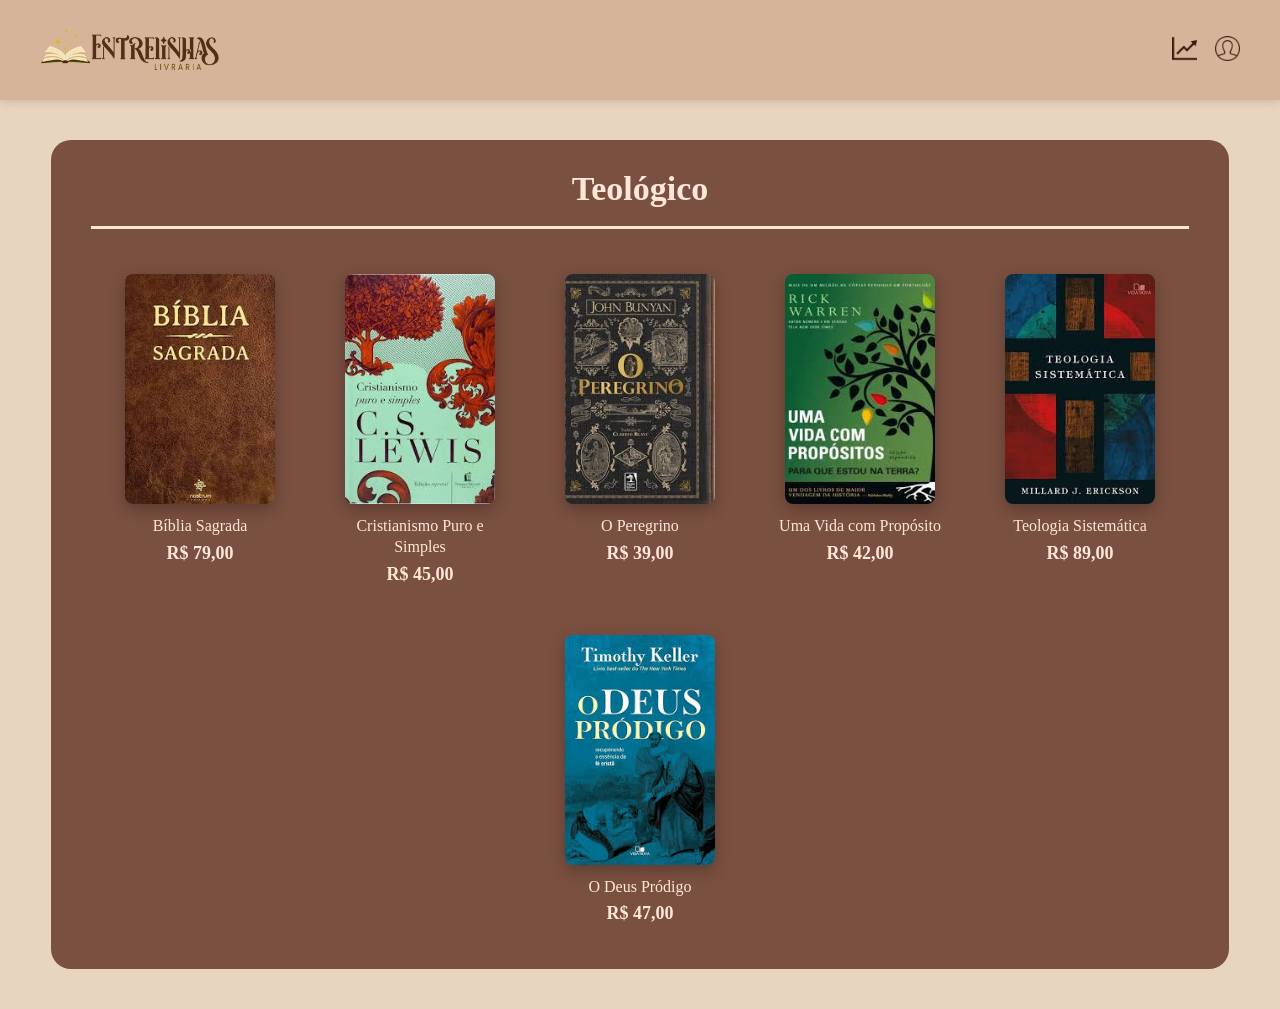
<file: entrelinhas.html/teologico.html>
<!DOCTYPE html>
<html lang="pt-BR">
<head>
  <meta charset="UTF-8" />
  <meta name="viewport" content="width=device-width, initial-scale=1.0" />
  <title>Teológico</title>
  
  <link rel="stylesheet" href="teologico.css">

</head>
<body>

 <nav>
    <img src="imagens-visual/logo2.png" alt="entrelinhas" class="logo">

   <div class="nav-direita">
       <a class="nav-icone" href="index.html">
        <img src="imagens-icons/grafico1.png" alt="dashboard" class="dashboard">
      </a>

      <a class="nav-icone" href="produtos.html">
        <img src="imagens-icons/usuario.png" alt="vendedor" class="perfil-vendedor">
      </a>

    </div>
  </nav>

  <div class="catalogo">
    <div class="fundo">

      <div class="catalogo-header"> 
        <h1 class="section-title">Teológico</h1> 
        <hr class="linha-titulo"> 

        <div class="livros-grid"> 
        <a class="livros" href="#"> 

        <div class="capa"> 
        <img src="imagens-livros/biblia.jpeg" class="biblia">
       </div> 
        <span class="titulo">Bíblia Sagrada</span> 
        <span class="preco">R$ 79,00</span> 
      </a> 

      <a class="livros" href="#"> 
        <div class="capa"> 
        <img src="imagens-livros/cristianismo.jpeg" class="cristianismo"> 
      </div> 
        <span class="titulo">Cristianismo Puro e Simples</span> 
        <span class="preco">R$ 45,00</span> 
      </a> 

      <a class="livros" href="#"> 
        <div class="capa"> 
        <img src="imagens-livros/peregrino.jpeg" class="O Peregrino"> 
      </div> 
        <span class="titulo">O Peregrino</span> 
        <span class="preco">R$ 39,00</span> 
      </a> 

      <a class="livros" href="#"> 
        <div class="capa"> 
        <img src="imagens-livros/proposito.jpeg" class="proposito"> 
      </div> 
        <span class="titulo">Uma Vida com Propósito</span> 
        <span class="preco">R$ 42,00 </span> 
      </a> 

      <a class="livros" href="#"> 
        <div class="capa"> 
        <img src="imagens-livros/teologia.jpeg" class="teologia"> 
      </div> 
        <span class="titulo">Teologia Sistemática</span> 
        <span class="preco">R$ 89,00</span> 
      </a> 

      <a class="livros" href="#"> 
        <div class="capa">
         <img src="imagens-livros/prodigo.jpeg" class="prodigo"> 
        </div> 
        <span class="titulo">O Deus Pródigo</span> 
        <span class="preco">R$ 47,00</span> 
      </a> 

      </div> 
      </div>

      
    </div>
  </div>

</body>
</html>
</file>
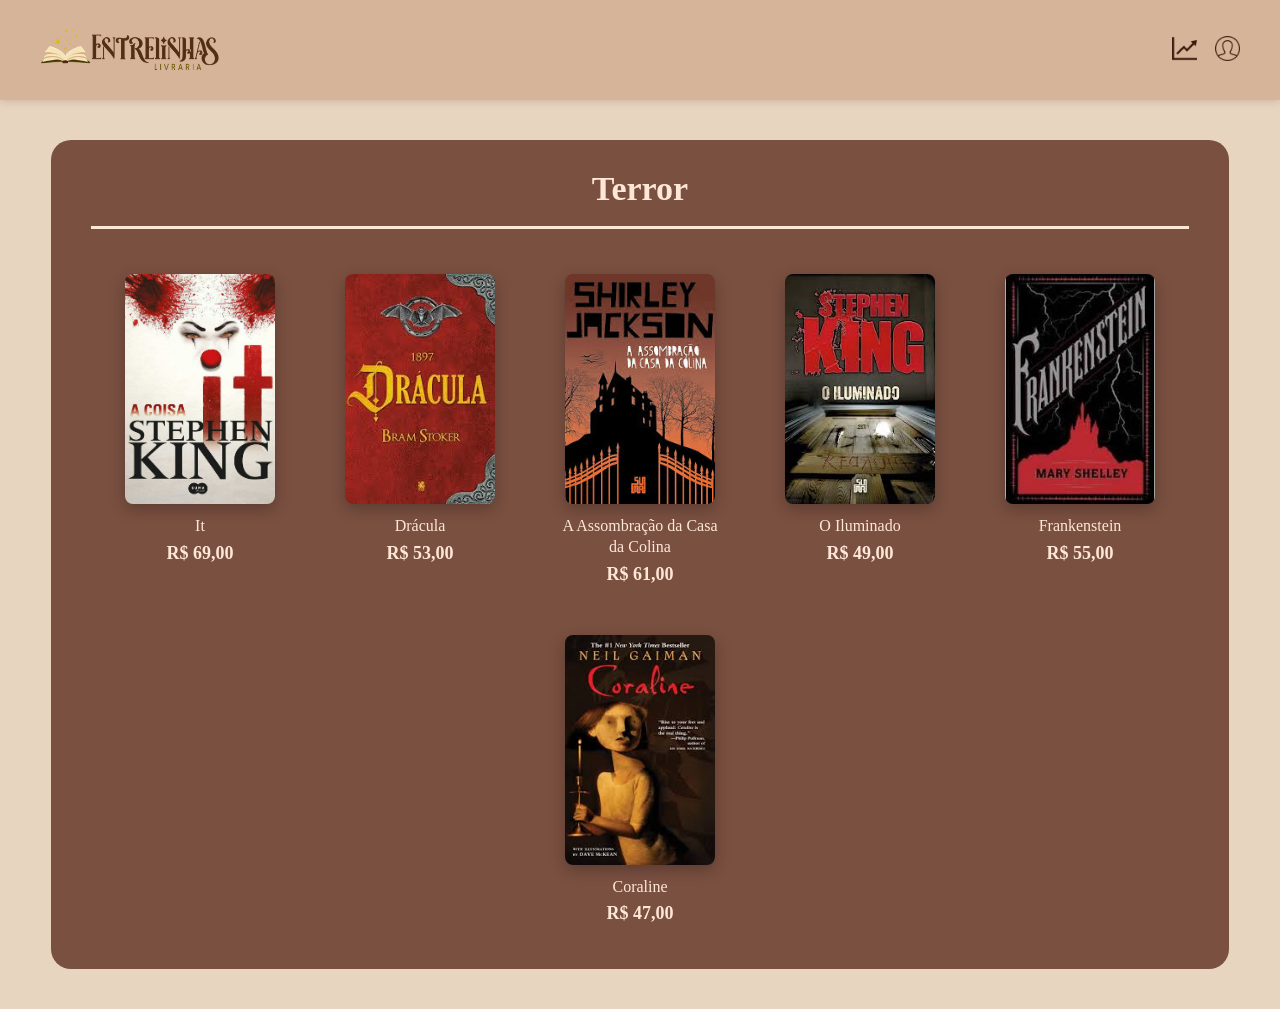
<file: entrelinhas.html/terror.html>
<!DOCTYPE html>
<html lang="pt-BR">
<head>
  <meta charset="UTF-8" />
  <meta name="viewport" content="width=device-width, initial-scale=1.0" />
  <title>Terror</title>
  
  <link rel="stylesheet" href="terror.css">

</head>
<body>

  <nav>
    <img src="imagens-visual/logo2.png" alt="entrelinhas" class="logo">

    <div class="nav-direita">
       <a class="nav-icone" href="index.html">
        <img src="imagens-icons/grafico1.png" alt="dashboard" class="dashboard">
      </a>

      <a class="nav-icone" href="produtos.html">
        <img src="imagens-icons/usuario.png" alt="vendedor" class="perfil-vendedor">
      </a>
      
    </div>
  </nav>

  <div class="catalogo">
    <div class="fundo">

      <div class="catalogo-header"> 
        <h1 class="section-title">Terror</h1> 
        <hr class="linha-titulo"> 

        <div class="livros-grid"> 
        <a class="livros" href="#"> 

        <div class="capa"> 
        <img src="imagens-livros/it.jpeg" class="it">
       </div> 
        <span class="titulo">It</span> 
        <span class="preco">R$ 69,00</span> 
      </a> 

      <a class="livros" href="#"> 
        <div class="capa"> 
        <img src="imagens-livros/dracula.jpeg" class="dracula"> 
      </div> 
        <span class="titulo">Drácula</span> 
        <span class="preco">R$ 53,00</span> 
      </a> 

      <a class="livros" href="#"> 
        <div class="capa"> 
        <img src="imagens-livros/colina.jpeg" class="casa-colina"> 
      </div> 
        <span class="titulo">A Assombração da Casa da Colina</span> 
        <span class="preco">R$ 61,00</span> 
      </a> 

      <a class="livros" href="#"> 
        <div class="capa"> 
        <img src="imagens-livros/iluminado.jpeg" class="o-iluminado"> 
      </div> 
        <span class="titulo">O Iluminado</span> 
        <span class="preco">R$ 49,00 </span> 
      </a> 

      <a class="livros" href="#"> 
        <div class="capa"> 
        <img src="imagens-livros/frankenstein.jpeg" class="frankenstein"> 
      </div> 
        <span class="titulo">Frankenstein</span> 
        <span class="preco">R$ 55,00</span> 
      </a> 

      <a class="livros" href="#"> 
        <div class="capa">
         <img src="imagens-livros/coraline.jpeg" class="coraline"> 
        </div> 
        <span class="titulo">Coraline</span> 
        <span class="preco">R$ 47,00</span> 
      </a> 

      </div> 
      </div>

      
    </div>
  </div>

</body>
</html>
</file>
<file: entrelinhas.html/index.css>
/* ── RESET ── */
*, *::before, *::after {
  box-sizing: border-box;
  margin: 0;
  padding: 0;
}

 body {
      font-family: "inika";
      src: url("inika.regular.ttf") format("typetrue");

      background-color: #E8D5C0;
      color: #3B1A0D;
      min-height: 100vh;
    }

    /* NAVBAR */
nav {
  background-color: #D6B49A;
  display: flex;
  align-items: center; 
  padding: 15px 40px;
  box-shadow: 0 2px 8px rgba(60,20,0,.15);
}

.logo {
  width: 180px;
  height: 70px;
}

.nav-direita {
  display: flex;
  align-items: center;
  margin-left: auto;
  gap: 18px;
}

.dashboard {
  height: 25px;
  width: 25px;
}

.perfil-vendedor {
  height: 25px;
  width: 25px;
}

/* NAV LATERAL */
.layout {
  display: flex;
  flex: 1;
}

.lateral {
  background-image: url("imagens-visual/fundo2.png");
  background-size: cover;
  background-position: center;

  border-radius: 0px 20px 20px 0px;

  display: flex;
  flex-direction: column;
  padding: 16px 0 16px;
  flex-shrink: 0;

}
 
.nav-lateral {
  list-style: none;
  flex: 1;
}
 
.nav-lateral li a {
  display: block;
  padding: 10px 20px;
  font-size: 0.82rem;
  color: #FFE7D7;
  text-decoration: none;
  transition: background-color 0.15s;
  margin-top: 3px;
}
 
.nav-lateral li a:hover {
  background-color: rgba(60,20,0,0.08);
}
 
.nav-lateral li a.active {
  background-color: #D6B49A;
  color: #3b1a0d;
  border-radius: 0 20px 20px 0;
  font-weight: 700;
  display: flex;
  align-items: center;
  gap: 6px;
}

.nav-lateral li:nth-child(4) {
  margin-top: 50px;
}
 
.botao-sair {
  margin: 12px 20px 0;
  padding: 7px 0;
  background-color: #3b1a0d;
  color: #fff;
  border: none;
  border-radius: 16px;
  font-size: 0.78rem;
  font-family: 'Lato', sans-serif;
  cursor: pointer;
  text-align: center;
  text-decoration: none;
  display: block;
  transition: background-color 0.2s;
}

.active img {
  height: 12px;
  width: 12px;
}

/* INFORMAÇÕES DE CIMA */ 
.principal {
  flex: 1;
  padding: 16px 18px 0;
  overflow: auto;
}

.indicadores {
  display: flex;
  gap: 24px;
  margin-bottom: 20px;
  justify-content: center;
}

.indicadores-card {
  background-color: #D6B49A;
  border-radius: 10px;
  padding: 12px 14px;
  display: flex;
  align-items: center;
  gap: 10px;
  width: 260px;
}

.indicadores-icon {
  font-size: 1.5rem;
  flex-shrink: 0;
}

.indicadores-infos {
  display: flex;
  flex-direction: column;
}

.indicadores-titulo {
  font-size: 0.65rem;
  color: #6a4334;
  font-weight: 300;
  text-transform: uppercase;
  letter-spacing: 0.03em;
}

.indicadores-valor {
  font-size: 1.3rem;
  font-weight: 700;
  color: #3B1A0D;
  line-height: 1.1;
}

.indicadores img {
  height: 20px;
  width: 20px;
}

/* INFORMAÇÕES CENTRAIS */
.central {
  display: grid;
  grid-template-columns: 1fr 1fr;
  gap: 20px;
  margin-bottom: 20px;
}

.painel {
  background-color: #D6B49A;
  border-radius: 10px;
  padding: 14px 16px;
  width: 100%;
}

.painel-titulo {
  font-size: 1,1rem;
  font-weight: 700;
  color: #3B1A0D;
  margin-bottom: 12px;
  display: flex;
  align-items: center;
  gap: 6px;
}

.painel-titulo img {
  height: 25px;
  width: 25px;
}

.estoque-status {
  display: grid;
  grid-template-columns: repeat(3, 1fr);
  gap: 8px;
  margin-bottom: 10px;
}

.estoque-item {
  background-color: #c7a387;
  border-radius: 8px;
  padding: 10px 8px;
  display: flex;
  flex-direction: column;
  align-items: center;
  gap: 4px;
}

.estoque-icon { font-size: 1.1rem; }

.estoque-icon img {
  height: 50px;
  width: 50px;
}

.estoque-disponibilidade {
  font-size: 0.6rem;
  color: #6a4334;
  text-align: center;
  line-height: 1.2;
}

.estoque-valor {
  font-size: 1rem;
  font-weight: 700;
  color: #3B1A0D;
}

.estoque-alerta {
  background-color: #c7a387;
  border-radius: 6px;
  padding: 7px 10px;
  display: flex;
  align-items: center;
  justify-content: space-between;
  gap: 8px;
}

/* GRÁFICO */
.grafico-header {
  display: flex;
  justify-content: space-between;
  align-items: center;
  margin-bottom: 10px;
}

.grafico-link {
  font-size: 0.62rem;
  color: #6a4334;
  text-decoration: none;
}

.grafico-areas {
  height: 110px;
  display: flex;
  align-items: flex-end;
  gap: 14px;
  padding: 0 4px;
  border-left: 1px solid rgba(92,48,32,0.2);
  border-bottom: 1px solid rgba(92,48,32,0.2);
  position: relative;
}

.grafico-legendas {
  position: absolute;
  left: -28px;
  top: 0;
  height: 100%;
  display: flex;
  flex-direction: column-reverse;
  justify-content: space-between;
  font-size: 0.55rem;
  color: #9A7060;
}

.grafico-grupo {
  display: flex;
  flex-direction: column;
  align-items: center;
  gap: 4px;
  flex: 1;
}

.grafico-barra {
  width: 100%;
  background-color: #c7a387;
  border-radius: 2px 2px 0 0;
  min-height: 2px;
}

.data-barra {
  font-size: 0.7rem;
  color: #3B1A0D;
  
}

/* INFORMAÇÕES DE BAIXO */
.rodape {
  display: grid;
  grid-template-columns: 1fr 1fr 1fr;
  gap: 12px;
  margin-bottom: 14px;
}

.painel-botao {
  display: block;
  width: 100%;
  padding: 6px 0;
  background-color: #c7a387;
  border: none;
  border-radius: 8px;
  font-size: 0.9rem;
  color: #3b1a0d;
  cursor: pointer;
}

.panel-botao:hover { background-color: #A07848; color: #fff; }

.header-pedidos {
  display: flex;
  justify-content: space-between;
  align-items: center;
  margin-bottom: 8px;
}

.ver-botao {
  font-size: 0.62rem;
  color: #fff;
  background-color: #6a4334;
  border: none;
  border-radius: 10px;
  padding: 3px 10px;
  cursor: pointer;
  font-family: 'Lato', sans-serif;
}

.tabela-pedidos-header {
  display: grid;
  grid-template-columns: 1fr 1fr 1fr 1fr 1fr;
  font-size: 0.8rem;
  color: #9A7060;
  padding-bottom: 4px;
  border-bottom: 1px solid rgba(92,48,32,0.15);
  margin-bottom: 4px;
}

.pedidos {
  font-size: 0.9rem;
  color: #B0906A;
  text-align: center;
  padding: 16px 0;
}
</file>
<file: entrelinhas.html/cadastro.css>
*, *::before, *::after {
      box-sizing: border-box;
      margin: 0;
      padding: 0;
    }

    body {
      min-height: 100vh;
      display: flex;
      align-items: center;
      justify-content: center;

      font-family: "inika";
      src: url("inika.regular.ttf") format("typetrue");
      
      background-image: url("imagens-visual/fundo2.png");
      background-size: cover;
      background-position: center;
    }

    /* FUNDO */

    .card {
      background-color: #D6B49A;
      border-radius: 24px;
      padding: 36px 44px 32px;
      width: 360px;
      display: flex;
      flex-direction: column;
      align-items: center;
      box-shadow: 0 8px 32px rgba(60, 20, 0, 0.35);
    }

    .logo {
      height: 300px;
      width: 300px;
    }

    /* INFORMAÇÕES */

    .dados {
      width: 100%;
      margin-bottom: 4px;
    }

    .dados-texto {
      font-size: 0.72rem;
      font-weight: 400;
      color: #5C3020;
      margin-bottom: 3px;
      padding-left: 2px;
    }

    .dados input {
      width: 100%;
      padding: 9px 16px;
      background-color: #FFFFFF;
      border: none;
      border-radius: 8px;
      font-family: 'Lato', sans-serif;
      font-size: 0.88rem;
      font-weight: 300;
      color: #3B1A0D;
      outline: none;
      transition: box-shadow 0.2s;
    }

    .dados input::placeholder {
      color: #9A7060;
      opacity: 1;
    }

    .dados input:focus {
      box-shadow: 0 0 0 2px rgba(59, 26, 13, 0.3);
    }

    .dados-senha {
      position: relative;
      width: 100%;
    }

    .dados-senha input {
      width: 100%;
      padding: 9px 40px 9px 16px;
      background-color: #FFFFFF;
      border: none;
      border-radius: 8px;
      font-family: 'Lato', sans-serif;
      font-size: 0.88rem;
      font-weight: 300;
      color: #3B1A0D;
      outline: none;
      transition: box-shadow 0.2s;
    }
  
    .spacer {
      height: 8px;
    }

    /* BOTÃO CADASTRO */

    .cadastrar {
      margin-top: 18px;
      margin-bottom: 22px;
      padding: 10px 44px;
      background-color: #5C1F10;
      color: #FFFFFF;
      border: none;
      border-radius: 24px;
      font-size: 0.95rem;
      
    }
 

    /* "ENTRAR" */

    .rodape-links {
      font-size: 0.9rem;
      color: #3B1A0D;
      display: flex; 
    }

      .rodape-links a {
      color: inherit;
      text-decoration: none;
      transition: color 0.2s;
    }

    .rodape-links img{
      width: 13px;
      height: 13px;
    }
</file>
<file: entrelinhas.html/estudos.css>
*, *::before, *::after {
      box-sizing: border-box;
      margin: 0;
      padding: 0;
    }

    body {
      font-family: "inika";
      src: url("inika.regular.ttf") format("typetrue");

      background-color: #E8D5C0;
      color: #3B1A0D;
      min-height: 100vh;
    }

   /* NAVBAR */
nav {
  background-color: #D6B49A;
  display: flex;
  align-items: center; 
  padding: 15px 40px;
  box-shadow: 0 2px 8px rgba(60,20,0,.15);
}

.logo {
  width: 180px;
  height: 70px;
}

.nav-direita {
  display: flex;
  align-items: center;
  margin-left: auto;
  gap: 18px;
}

.carrinho{
  height: 25px;
  width: 25px;
}

.dashboard {
  height: 25px;
  width: 25px;
}

.perfil-vendedor {
  height: 25px;
  width: 25px;
}

/* CATÁLOGO */

.catalogo {
    width: 100%;
    display: flex;
    justify-content: center;
    margin: 40px 0;
}

.fundo {
    width: 92%;
    background: #7A5040;
    border-radius: 20px;
    padding: 30px 40px 45px;
}

.catalogo-header {
    width: 100%;
}

.section-title {
    color: #FFE7D7;
    text-align: center;
    font-size: 34px;
    margin-bottom: 18px;
}

.linha-titulo {
    width: 100%;
    border: none;
    border-top: 3px solid #FFE7D7;
    margin-bottom: 45px;
}

/* LIVROS */

.livros-grid {
    display: flex;
    justify-content: center;
    flex-wrap: wrap;
    gap: 50px;
}

.livros {
    width: 170px;
    display: flex;
    flex-direction: column;
    align-items: center;
    text-decoration: none;
}

.capa {
    width: 150px;
    height: 230px;
    border-radius: 8px;
    overflow: hidden;
    box-shadow: 0 5px 15px rgba(0,0,0,.25);
}

.capa img {
    width: 100%;
    height: 100%;
    object-fit: cover;
    display: block;
}

.titulo {
    margin-top: 12px;
    font-size: 16px;
    color: #FFE7D7;
    text-align: center;
    line-height: 1.3;
}

.preco {
    margin-top: 6px;
    font-size: 18px;
    font-weight: bold;
    color: #FFE7D7;
}
</file>
<file: entrelinhas.html/fantasia.css>
*, *::before, *::after {
      box-sizing: border-box;
      margin: 0;
      padding: 0;
    }

    body {
      font-family: "inika";
      src: url("inika.regular.ttf") format("typetrue");

      background-color: #E8D5C0;
      color: #3B1A0D;
      min-height: 100vh;
    }

    /* NAVBAR */
nav {
  background-color: #D6B49A;
  display: flex;
  align-items: center; 
  padding: 15px 40px;
  box-shadow: 0 2px 8px rgba(60,20,0,.15);
}

.logo {
  width: 180px;
  height: 70px;
}

.nav-direita {
  display: flex;
  align-items: center;
  margin-left: auto;
  gap: 18px;
}

.carrinho{
  height: 25px;
  width: 25px;
}

.dashboard {
  height: 25px;
  width: 25px;
}

.perfil-vendedor {
  height: 25px;
  width: 25px;
}

/* CATÁLOGO */

.catalogo {
    width: 100%;
    display: flex;
    justify-content: center;
    margin: 40px 0;
}

.fundo {
    width: 92%;
    background: #7A5040;
    border-radius: 20px;
    padding: 30px 40px 45px;
}

.catalogo-header {
    width: 100%;
}

.section-title {
    color: #FFE7D7;
    text-align: center;
    font-size: 34px;
    margin-bottom: 18px;
}

.linha-titulo {
    width: 100%;
    border: none;
    border-top: 3px solid #FFE7D7;
    margin-bottom: 45px;
}

/* LIVROS */

.livros-grid {
    display: flex;
    justify-content: center;
    flex-wrap: wrap;
    gap: 50px;
}

.livros {
    width: 170px;
    display: flex;
    flex-direction: column;
    align-items: center;
    text-decoration: none;
}

.capa {
    width: 150px;
    height: 230px;
    border-radius: 8px;
    overflow: hidden;
    box-shadow: 0 5px 15px rgba(0,0,0,.25);
}

.capa img {
    width: 100%;
    height: 100%;
    object-fit: cover;
    display: block;
}

.titulo {
    margin-top: 12px;
    font-size: 16px;
    color: #FFE7D7;
    text-align: center;
    line-height: 1.3;
}

.preco {
    margin-top: 6px;
    font-size: 18px;
    font-weight: bold;
    color: #FFE7D7;
}
</file>
<file: entrelinhas.html/livros.css>
*, *::before, *::after {
      box-sizing: border-box;
      margin: 0;
      padding: 0;
    }

    body {
      font-family: "inika";
      src: url("inika.regular.ttf") format("typetrue");

      background-color: #E8D5C0;
      color: #3B1A0D;
      min-height: 100vh;
    }

    /* NAVBAR */
nav {
  background-color: #D6B49A;
  display: flex;
  align-items: center; 
  padding: 15px 40px;
  box-shadow: 0 2px 8px rgba(60,20,0,.15);
}

.logo {
  width: 180px;
  height: 70px;
}

.nav-direita {
  display: flex;
  align-items: center;
  margin-left: auto;
  gap: 18px;
}

.carrinho{
  height: 25px;
  width: 25px;
}

.dashboard {
  height: 25px;
  width: 25px;
}

.perfil-vendedor {
  height: 25px;
  width: 25px;
}

    /* LETREIRO */

    .hero {
      margin: 20px 40px 0;

      background-image: url("imagens-visual/fundo2.png");
      background-size: cover;
      background-position: center;

      border-radius: 16px;
      padding: 32px 36px 28px;
      min-height: 130px;
      display: flex;
      flex-direction: column;
      justify-content: center;
    }

    .hero h2 {
      font-size: 1.6rem;
      font-weight: 700;
      color: #FFFFFF;
      line-height: 1.25;
      max-width: 260px;
      text-shadow: 0 1px 4px rgba(60,20,0,0.3);
    }

    .hero p {
      font-size: 0.72rem;
      color: rgba(255,255,255,0.85);
      margin-top: 8px;
      max-width: 220px;
      line-height: 1.5;
    }

    /* ABAS */

    .section {
      padding: 24px 40px 0;
    }

    .generos-grid {
      display: flex;
      gap: 16px;
      flex-wrap: wrap;
    }

    .genero-livros {
      display: flex;
      flex-direction: column;
      align-items: center;
      gap: 6px;
      text-decoration: none;
      cursor: pointer;
    }

    .genero-card {
      width: 88px;
      height: 88px;
      border-radius: 14px;
      display: flex;
      flex-direction: column;
      align-items: center;
      justify-content: center;
      gap: 6px;
      padding: 10px;
    }

    .genero-card .genero-icon {
      font-size: 1.5rem;
      line-height: 1;
    }

    .genero-card .genero-title {
      font-size: 0.6rem;
      font-weight: 700;
      letter-spacing: 0.06em;
      text-transform: uppercase;
      text-align: center;
      line-height: 1.1;
    }

    .genero-nome {
      font-size: 0.95rem;
      color: #5C3020;
      font-weight: 400;
      background-color: #FFE7D7;
      border-radius: 8px;
      padding: 5px;
    }

    .genero-livros img{
      width: 140px;
      height: 140px;
      object-fit: cover;
    }

    /* CATALOGO */

    .section-title {
      font-size: 1.5rem;
      font-weight: 700;
      color: #62241b;
      margin-bottom: 16px;
      margin-left: 40px;
    }

    .livros-grid {
      display: flex;
      gap: 120px;
      flex-wrap: wrap;
      justify-content: center;
    }

    .livros {
      display: flex;
      flex-direction: column;
      align-items: center;
      gap: 6px;
      width: 100px;
      text-decoration: none;
      cursor: pointer;
    }

    .capa {
      overflow: hidden;
      display: flex;
      align-items: center;
      justify-content: center;
      font-weight: 700;
      text-align: center;
     
    }

    .capa img {
      width: 150px;
      height: 230px;
    }

    .titulo {
      font-size: 0.90rem;
      color: #62241b;
      text-align: center;
      line-height: 1.3;
      font-weight: 400;
    }


    .preco {
      font-size: 0.90rem;
      color: #62241b;
      font-weight: 700;
    }
</file>
<file: entrelinhas.html/login.css>
*, *::before, *::after {
      box-sizing: border-box;
      margin: 0;
      padding: 0;
    }

    body {
      min-height: 100vh;
      display: flex;
      align-items: center;
      justify-content: center;
      
      font-family: "inika";
      src: url("inika.regular.ttf") format("typetrue");

      background-image: url("imagens-visual/fundo2.png");
      background-size: cover;
      background-position: center;
    }

    .card {
      background-color: #D6B49A;
      border-radius: 24px;
      padding: 48px 48px 36px;
      width: 340px;
      display: flex;
      flex-direction: column;
      align-items: center;
      gap: 0;
      box-shadow: 0 8px 32px rgba(60, 20, 0, 0.35);
    }

    .logo {
      height: 310px;
      width: 310px;
    }

    .dados {
      width: 100%;
      margin-bottom: 10px;
    }

    .dados input {
      width: 100%;
      padding: 10px 16px;
      background-color: #FFFFFF;
      border: none;
      border-radius: 8px;
      font-family: 'Lato', sans-serif;
      font-size: 0.92rem;
      font-weight: 300;
      color: #3B1A0D;
      outline: none;
      transition: box-shadow 0.2s;
    }

    .dados input::placeholder {
      color: #7A5040;
      opacity: 1;
    }

    .dados input:focus {
      box-shadow: 0 0 0 2px rgba(59, 26, 13, 0.3);
    }

    .entrar {
      margin-top: 16px;
      margin-bottom: 28px;
      padding: 10px 44px;
      background-color: #5C1F10;
      color: #FFFFFF;
      border: none;
      border-radius: 24px;
      font-family: 'Lato', sans-serif;
      font-size: 0.95rem;
      font-weight: 400;
      letter-spacing: 0.04em;
      cursor: pointer;
      transition: background-color 0.2s;
    }

    .entrar:hover {
      background-color: #7A2912;
    }

    .rodape-abas {
      font-size: 0.72rem;
      color: #5C3020;
      display: flex;
      align-items: center;
      gap: 8px;
    }

    .rodape-abas a {
      color: inherit;
      text-decoration: none;
      transition: color 0.2s;
    }

    .rodape-abas a:hover {
      color: #3B1A0D;
      text-decoration: underline;
    }

    .rodape-abas .dot {
      font-size: 0.9rem;
      color: #8A5040;
    }

    .casa {
      width: 13px;
      height: 13px;
      vertical-align: middle;
      color: #3B1A0D;
    }
</file>
<file: entrelinhas.html/produtos.css>
*, *::before, *::after {
      box-sizing: border-box;
      margin: 0;
      padding: 0;
    }

   body {
  font-family: "inika";
  src: url("inika.regular.ttf") format("truetype");

  background-color: #E8D5C0;
  color: #62241b;
  min-height: 100vh;
}

/* NAVBAR */
nav {
  background-color: #D6B49A;
  display: flex;
  align-items: center; 
  padding: 15px 40px;
  box-shadow: 0 2px 8px rgba(60,20,0,.15);
}

.logo {
  width: 180px;
  height: 70px;
}

.nav-direita {
  display: flex;
  align-items: center;
  margin-left: auto;
  gap: 18px;
}

.carrinho{
  height: 25px;
  width: 25px;
}

.dashboard {
  height: 25px;
  width: 25px;
}

.perfil-vendedor {
  height: 25px;
  width: 25px;
}

.conteudo {
  display: grid;
  grid-template-columns: 1fr 1.5fr;
  gap: 20px;
  align-items: start;
  margin-top: 50px;
}


.painel-cadastro {
  background-color: #D6B49A;
  border-radius: 20px;
  padding: 24px 22px 22px;
}

.titulo {
  font-size: 1.3rem;
  font-weight: 700;
  color: #3B1A0D;
  margin-bottom: 18px;
}


.campo {
  margin-bottom: 16px;
}

.rotulo {
  font-size: 0.82rem;
  color: #3B1A0D;
  margin-bottom: 6px;
  display: block;
}

.opcional {
  font-weight: 300;
  color: #755539;
}

.texto,
.selecionar-categoria {
  width: 100%;
  padding: 9px 14px;
  background-color: #fff;
  border: none;
  border-radius: 20px;
  font-family: 'Lato', sans-serif;
  font-size: 0.84rem;
  color: #9A7060;
  outline: none;
  appearance: none;
  transition: box-shadow 0.2s;
}

.texto:focus,
.selecionar-categoria:focus {
  box-shadow: 0 0 0 2px rgba(59,26,13,0.25);
  color: #3B1A0D;
}

.campo-descricao {
  width: 100%;
  padding: 9px 14px;
  background-color: #fff;
  border: none;
  border-radius: 12px;
  font-family: 'Lato', sans-serif;
  font-size: 0.84rem;
  color: #9A7060;
  outline: none;
  resize: vertical;
  min-height: 90px;
  transition: box-shadow 0.2s;
}

.campo-descricao:focus {
  box-shadow: 0 0 0 2px rgba(59,26,13,0.25);
  color: #3B1A0D;
}


.arquivos {
  display: flex;
  align-items: center;
  gap: 0;
  margin-bottom: 6px;
}

.botao-escolher {
  padding: 7px 16px;
  background-color: #E0E0E0;
  border: 1px solid #ccc;
  border-radius: 4px 0 0 4px;
  font-size: 0.8rem;
  font-family: 'Lato', sans-serif;
  color: #3B1A0D;
  cursor: pointer;
  white-space: nowrap;
}

.nome-arquivo {
  flex: 1;
  padding: 7px 14px;
  background-color: #C8C0B8;
  border: 1px solid #ccc;
  border-left: none;
  border-radius: 0 4px 4px 0;
  font-size: 0.8rem;
  color: #5A5050;
  white-space: nowrap;
  overflow: hidden;
  text-overflow: ellipsis;
}


.file-real {
  position: absolute;
  opacity: 0;
  width: 0;
  height: 0;
}

.formato-arquivo {
  font-size: 0.66rem;
  color: #7A5040;
  line-height: 1.5;
}


.acoes-cadastro {
  display: flex;
  gap: 12px;
  margin-top: 20px;
}

.botao-salvar {
  padding: 9px 28px;
  background-color: #3B1A0D;
  color: #ebc7bc;
  border: none;
  border-radius: 20px;
  font-size: 0.9rem;
  font-family: 'Lato', sans-serif;
  cursor: pointer;
  font-weight: 400;
  transition: background-color 0.2s;
}


.botao-limpar {
  padding: 9px 28px;
  background-color: transparent;
  color: #3B1A0D;
  border: 1.5px solid #A07060;
  border-radius: 20px;
  font-size: 0.9rem;
  font-family: 'Lato', sans-serif;
  cursor: pointer;
  font-weight: 400;
  transition: background-color 0.2s, color 0.2s;
}


.painel-produtos {
  background-color: #D6B49A;
  border-radius: 20px;
  padding: 24px 22px;
}

.produtos-cabecalho {
  display: grid;
  grid-template-columns: 70px 60px 1fr 1fr 80px 1fr;
  gap: 8px;
  padding: 0 8px 10px;
  border-bottom: 1px solid rgba(92,48,32,0.18);
  font-size: 0.78rem;
  color: #5C3020;
  font-weight: 400;
}


.produtos {
  display: grid;
  grid-template-columns: 70px 60px 1fr 1fr 80px 1fr;
  gap: 8px;
  align-items: center;
  padding: 12px 8px;
  border-bottom: 1px solid rgba(92,48,32,0.08);
}

.produtos:last-child { border-bottom: none; }


.foto-produto {
  width: 54px;
  height: 54px;
  background-color: #fff;
  border-radius: 6px;
  border: 1px solid #D6B49A;
  display: flex;
  align-items: center;
  justify-content: center;
  color: #C4A080;
  font-size: 1.2rem;
}

.id-produto   { font-size: 0.78rem; color: #5C3020; }
.nome-produto { font-size: 0.78rem; color: #3B1A0D; font-weight: 400; }
.categoria-produto  { font-size: 0.78rem; color: #3B1A0D; }


.status {
  display: inline-block;
  padding: 3px 15px;
  background-color: #3b1a0d;
  border: 1px solid #ebc7bc;
  border-radius: 20px;
  font-size: 0.8rem;
  color: #ebc7bc;
}


.acoes {
  display: flex;
  flex-wrap: wrap;
  gap: 4px;

  background-color: #D6B49A; 
  color: #3B1A0D;
}

.botao-editar,
.botao-inativar,
.botao-excluir {
  padding: 4px 12px;
  border: none;
  border-radius: 12px;
  font-size: 0.8rem;
  
  cursor: pointer;
  transition: opacity 0.2s;
}


.btn-editar:hover,
.btn-inativar:hover,
.btn-excluir:hover { opacity: 0.75; }
</file>
<file: entrelinhas.html/romance.css>
*, *::before, *::after {
      box-sizing: border-box;
      margin: 0;
      padding: 0;
    }

    body {
      font-family: "inika";
      src: url("inika.regular.ttf") format("typetrue");

      background-color: #E8D5C0;
      color: #3B1A0D;
      min-height: 100vh;
    }

    /* NAVBAR */
nav {
  background-color: #D6B49A;
  display: flex;
  align-items: center; 
  padding: 15px 40px;
  box-shadow: 0 2px 8px rgba(60,20,0,.15);
}

.logo {
  width: 180px;
  height: 70px;
}

.nav-direita {
  display: flex;
  align-items: center;
  margin-left: auto;
  gap: 18px;
}

.carrinho{
  height: 25px;
  width: 25px;
}

.dashboard {
  height: 25px;
  width: 25px;
}

.perfil-vendedor {
  height: 25px;
  width: 25px;
}

/* CATÁLOGO */

.catalogo {
    width: 100%;
    display: flex;
    justify-content: center;
    margin: 40px 0;
}

.fundo {
    width: 92%;
    background: #7A5040;
    border-radius: 20px;
    padding: 30px 40px 45px;
}

.catalogo-header {
    width: 100%;
}

.section-title {
    color: #FFE7D7;
    text-align: center;
    font-size: 34px;
    margin-bottom: 18px;
}

.linha-titulo {
    width: 100%;
    border: none;
    border-top: 3px solid #FFE7D7;
    margin-bottom: 45px;
}

/* LIVROS */

.livros-grid {
    display: flex;
    justify-content: center;
    flex-wrap: wrap;
    gap: 50px;
}

.livros {
    width: 170px;
    display: flex;
    flex-direction: column;
    align-items: center;
    text-decoration: none;
}

.capa {
    width: 150px;
    height: 230px;
    border-radius: 8px;
    overflow: hidden;
    box-shadow: 0 5px 15px rgba(0,0,0,.25);
}

.capa img {
    width: 100%;
    height: 100%;
    object-fit: cover;
    display: block;
}

.titulo {
    margin-top: 12px;
    font-size: 16px;
    color: #FFE7D7;
    text-align: center;
    line-height: 1.3;
}

.preco {
    margin-top: 6px;
    font-size: 18px;
    font-weight: bold;
    color: #FFE7D7;
}
</file>
<file: entrelinhas.html/sobre.css>
/* ── RESET ── */
*, *::before, *::after {
  box-sizing: border-box;
  margin: 0;
  padding: 0;
}

body {
  font-family: "inika";
  src: url("inika.regular.ttf") format("truetype");

  background-color: #E8D5C0;
  color: #62241b;
  min-height: 100vh;
}

nav {
  background-color: #D6B49A;
  display: flex;
  align-items: center; 
  padding: 15px 40px;
  box-shadow: 0 2px 8px rgba(60,20,0,.15);
  justify-content: space-between;
}

.logo {
  width: 180px;
  height: 70px;
}

.nav-direita {
  display: flex;
  align-items: center;
  margin-left: auto;
  gap: 18px;
}

.dashboard {
  height: 25px;
  width: 25px;
}

.perfil-vendedor {
  height: 25px;
  width: 25px;
}

.pagina {
  max-width: 1150px;
  margin: 40px auto;
  background: #D6B49A;
  border-radius: 30px;
  padding: 50px 60px 70px;
  text-align: center;
}

.titulo {
  font-size: 1.6rem;
  font-weight: 700;
  letter-spacing: 0.08em;
  text-transform: uppercase;
  color: #3B1A0D;
  margin-bottom: 10px;
}

.sub-titulo {
  font-size: 18px;
  color: #7A5040;
  font-weight: 300;
  line-height: 1.7;
  margin-bottom: 44px;
  max-width: 600px;
  margin-left: auto;
  margin-right: auto;
}

.team-grid {
  display: grid;
  grid-template-columns: repeat(3, 170px);
  gap: 45px 170px;
  justify-content: center;

  margin-top: 45px 65px;
}

.desenvolvedores {
 background: #D6B49A;

 border: 2px solid #6D4332;
 border-radius: 20px;
 padding: 18px 14px;

 width: 200px;
 min-height: 290px;

 display: flex;
 flex-direction: column;
 align-items: center;
}

.foto {
  width: 130px;
  height: 150px;

  border-radius: 15px;
  overflow: hidden;
  border: 3px solid #6D4332;

  margin-bottom: 15px;
}

.foto img {
  width: 100%;
  height: 100%;
  object-fit: cover;
}

.nome {
  font-size: 14px;
  font-weight: bold;
  color: #3B1A0D;

  text-align: center;
  text-transform: uppercase;
  
  border-bottom: 1px solid #3B1A0D;
  padding-bottom: 8px;
  margin-bottom: 8px;
  width: 80%;
}

.funcao {
  font-size: 13px;
  color: #593527;
  text-align: center;
  text-transform: uppercase;
  line-height: 1.5;
}
</file>
<file: entrelinhas.html/suspense.css>
*, *::before, *::after {
      box-sizing: border-box;
      margin: 0;
      padding: 0;
    }

    body {
      font-family: "inika";
      src: url("inika.regular.ttf") format("typetrue");

      background-color: #E8D5C0;
      color: #3B1A0D;
      min-height: 100vh;
    }

    /* NAVBAR */
nav {
  background-color: #D6B49A;
  display: flex;
  align-items: center; 
  padding: 15px 40px;
  box-shadow: 0 2px 8px rgba(60,20,0,.15);
}

.logo {
  width: 180px;
  height: 70px;
}

.nav-direita {
  display: flex;
  align-items: center;
  margin-left: auto;
  gap: 18px;
}

.carrinho{
  height: 25px;
  width: 25px;
}

.dashboard {
  height: 25px;
  width: 25px;
}

.perfil-vendedor {
  height: 25px;
  width: 25px;
}

/* CATÁLOGO */

.catalogo {
    width: 100%;
    display: flex;
    justify-content: center;
    margin: 40px 0;
}

.fundo {
    width: 92%;
    background: #7A5040;
    border-radius: 20px;
    padding: 30px 40px 45px;
}

.catalogo-header {
    width: 100%;
}

.section-title {
    color: #FFE7D7;
    text-align: center;
    font-size: 34px;
    margin-bottom: 18px;
}

.linha-titulo {
    width: 100%;
    border: none;
    border-top: 3px solid #FFE7D7;
    margin-bottom: 45px;
}

/* LIVROS */

.livros-grid {
    display: flex;
    justify-content: center;
    flex-wrap: wrap;
    gap: 50px;
}

.livros {
    width: 170px;
    display: flex;
    flex-direction: column;
    align-items: center;
    text-decoration: none;
}

.capa {
    width: 150px;
    height: 230px;
    border-radius: 8px;
    overflow: hidden;
    box-shadow: 0 5px 15px rgba(0,0,0,.25);
}

.capa img {
    width: 100%;
    height: 100%;
    object-fit: cover;
    display: block;
}

.titulo {
    margin-top: 12px;
    font-size: 16px;
    color: #FFE7D7;
    text-align: center;
    line-height: 1.3;
}

.preco {
    margin-top: 6px;
    font-size: 18px;
    font-weight: bold;
    color: #FFE7D7;
}
</file>
<file: entrelinhas.html/teologico.css>
*, *::before, *::after {
      box-sizing: border-box;
      margin: 0;
      padding: 0;
    }

    body {
      font-family: "inika";
      src: url("inika.regular.ttf") format("typetrue");

      background-color: #E8D5C0;
      color: #3B1A0D;
      min-height: 100vh;
    }

    /* NAVBAR */
nav {
  background-color: #D6B49A;
  display: flex;
  align-items: center; 
  padding: 15px 40px;
  box-shadow: 0 2px 8px rgba(60,20,0,.15);
}

.logo {
  width: 180px;
  height: 70px;
}

.nav-direita {
  display: flex;
  align-items: center;
  margin-left: auto;
  gap: 18px;
}

.carrinho{
  height: 25px;
  width: 25px;
}

.dashboard {
  height: 25px;
  width: 25px;
}

.perfil-vendedor {
  height: 25px;
  width: 25px;
}

/* CATÁLOGO */

.catalogo {
    width: 100%;
    display: flex;
    justify-content: center;
    margin: 40px 0;
}

.fundo {
    width: 92%;
    background: #7A5040;
    border-radius: 20px;
    padding: 30px 40px 45px;
}

.catalogo-header {
    width: 100%;
}

.section-title {
    color: #FFE7D7;
    text-align: center;
    font-size: 34px;
    margin-bottom: 18px;
}

.linha-titulo {
    width: 100%;
    border: none;
    border-top: 3px solid #FFE7D7;
    margin-bottom: 45px;
}

/* LIVROS */

.livros-grid {
    display: flex;
    justify-content: center;
    flex-wrap: wrap;
    gap: 50px;
}

.livros {
    width: 170px;
    display: flex;
    flex-direction: column;
    align-items: center;
    text-decoration: none;
}

.capa {
    width: 150px;
    height: 230px;
    border-radius: 8px;
    overflow: hidden;
    box-shadow: 0 5px 15px rgba(0,0,0,.25);
}

.capa img {
    width: 100%;
    height: 100%;
    object-fit: cover;
    display: block;
}

.titulo {
    margin-top: 12px;
    font-size: 16px;
    color: #FFE7D7;
    text-align: center;
    line-height: 1.3;
}

.preco {
    margin-top: 6px;
    font-size: 18px;
    font-weight: bold;
    color: #FFE7D7;
}
</file>
<file: entrelinhas.html/terror.css>
*, *::before, *::after {
      box-sizing: border-box;
      margin: 0;
      padding: 0;
    }

    body {
      font-family: "inika";
      src: url("inika.regular.ttf") format("typetrue");

      background-color: #E8D5C0;
      color: #3B1A0D;
      min-height: 100vh;
    }

    /* NAVBAR */
nav {
  background-color: #D6B49A;
  display: flex;
  align-items: center; 
  padding: 15px 40px;
  box-shadow: 0 2px 8px rgba(60,20,0,.15);
}

.logo {
  width: 180px;
  height: 70px;
}

.nav-direita {
  display: flex;
  align-items: center;
  margin-left: auto;
  gap: 18px;
}

.carrinho{
  height: 25px;
  width: 25px;
}

.dashboard {
  height: 25px;
  width: 25px;
}

.perfil-vendedor {
  height: 25px;
  width: 25px;
}

/* CATÁLOGO */

.catalogo {
    width: 100%;
    display: flex;
    justify-content: center;
    margin: 40px 0;
}

.fundo {
    width: 92%;
    background: #7A5040;
    border-radius: 20px;
    padding: 30px 40px 45px;
}

.catalogo-header {
    width: 100%;
}

.section-title {
    color: #FFE7D7;
    text-align: center;
    font-size: 34px;
    margin-bottom: 18px;
}

.linha-titulo {
    width: 100%;
    border: none;
    border-top: 3px solid #FFE7D7;
    margin-bottom: 45px;
}

/* LIVROS */

.livros-grid {
    display: flex;
    justify-content: center;
    flex-wrap: wrap;
    gap: 50px;
}

.livros {
    width: 170px;
    display: flex;
    flex-direction: column;
    align-items: center;
    text-decoration: none;
}

.capa {
    width: 150px;
    height: 230px;
    border-radius: 8px;
    overflow: hidden;
    box-shadow: 0 5px 15px rgba(0,0,0,.25);
}

.capa img {
    width: 100%;
    height: 100%;
    object-fit: cover;
    display: block;
}

.titulo {
    margin-top: 12px;
    font-size: 16px;
    color: #FFE7D7;
    text-align: center;
    line-height: 1.3;
}

.preco {
    margin-top: 6px;
    font-size: 18px;
    font-weight: bold;
    color: #FFE7D7;
}
</file>
